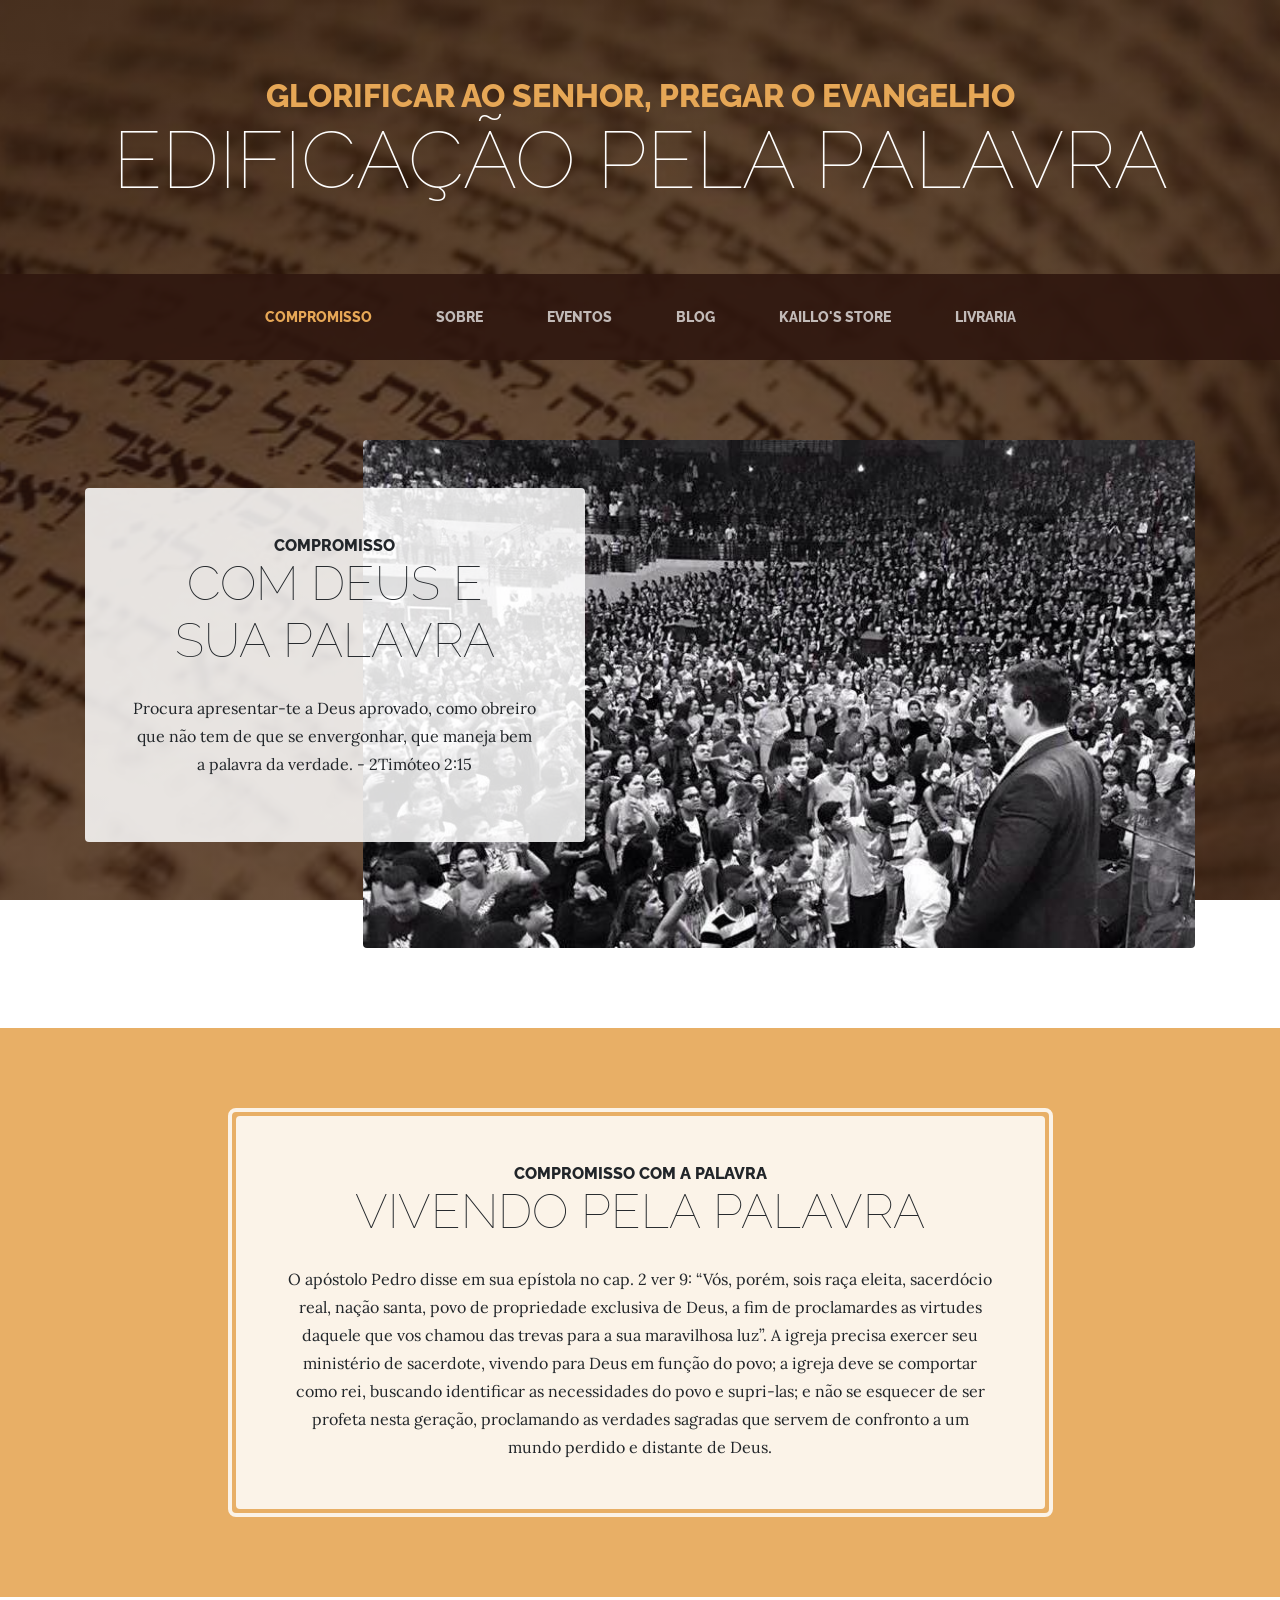
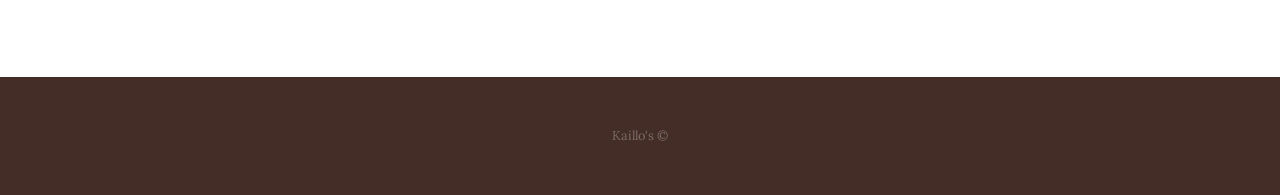
<file: index.html>
<!DOCTYPE html>
<html lang="pt-BR">

  <head>

    <meta charset="utf-8">
    <meta name="viewport" content="width=device-width, initial-scale=1, shrink-to-fit=no">
    <meta name="description" content="">
    <meta name="author" content="">

    <title>Edificação pela Palavra</title>

    <!-- Bootstrap core CSS -->
    <link href="vendor/bootstrap/css/bootstrap.min.css" rel="stylesheet">

    <!-- Custom fonts for this template -->
    <link href="https://fonts.googleapis.com/css?family=Raleway:100,100i,200,200i,300,300i,400,400i,500,500i,600,600i,700,700i,800,800i,900,900i" rel="stylesheet">
    <link href="https://fonts.googleapis.com/css?family=Lora:400,400i,700,700i" rel="stylesheet">

    <!-- Custom styles for this template -->
    <link href="css/business-casual.min.css" rel="stylesheet">

    <link rel="shortcut icon" href="img/jk.png" sizes="16x16" type="image/png">

  </head>

  <body>

    <h1 class="site-heading text-center text-white d-none d-lg-block">
      <span class="site-heading-upper text-primary mb-3">Glorificar ao Senhor, Pregar o evangelho</span>
      <span class="site-heading-lower">Edificação pela Palavra</span>
    </h1>

    <!-- Navigation -->
    <nav class="navbar navbar-expand-lg navbar-dark py-lg-4" id="mainNav">
      <div class="container">
        <a class="navbar-brand text-uppercase text-expanded font-weight-bold d-lg-none" href="#">Edificação pela Palavra</a>
        <button class="navbar-toggler" type="button" data-toggle="collapse" data-target="#navbarResponsive" aria-controls="navbarResponsive" aria-expanded="false" aria-label="Toggle navigation">
          <span class="navbar-toggler-icon"></span>
        </button>
        <div class="collapse navbar-collapse" id="navbarResponsive">
          <ul class="navbar-nav mx-auto">
            <li class="nav-item active px-lg-4">
              <a class="nav-link text-uppercase text-expanded" href="index.html">Compromisso
                <span class="sr-only">(current)</span>
              </a>
            </li>
            <li class="nav-item px-lg-4">
              <a class="nav-link text-uppercase text-expanded" href="about.html">Sobre</a>
            </li>
            <li class="nav-item px-lg-4">
              <a class="nav-link text-uppercase text-expanded" href="products.html">Eventos</a>
            </li>
            <li class="nav-item px-lg-4">
              <a class="nav-link text-uppercase text-expanded" href="blog.html">Blog</a>
            </li>
            <li class="nav-item px-lg-4">
              <a class="nav-link text-uppercase text-expanded" href="store.html">Kaillo's Store</a>
            </li>
            <li class="nav-item px-lg-4">
              <a class="nav-link text-uppercase text-expanded" href="https://livraria.ekklesiaai.com" target="_blank" rel="noopener">Livraria</a>
            </li>
          </ul>
        </div>
      </div>
    </nav>

    <section class="page-section clearfix">
      <div class="container">
        <div class="intro">
          <!--<video class="intro-img img-fluid mb-3 mb-lg-0 rounded" width="400" controls>
              <source src="img/IMG_2157.TRIM.mov" type="video/mp4">
          </video>-->
          <img class="intro-img img-fluid mb-3 mb-lg-0 rounded" src="img/intro.jpg">
          <div class="intro-text left-0 text-center bg-faded p-5 rounded">
            <h2 class="section-heading mb-4">
              <span class="section-heading-upper">Compromisso</span>
              <span class="section-heading-lower">Com Deus e sua Palavra</span>
            </h2>
            <p class="mb-3">Procura apresentar-te a Deus aprovado, como obreiro que não tem de que se envergonhar, que maneja bem a palavra da verdade. - 2Timóteo 2:15
            </p>
            <!--
            <div class="intro-button mx-auto"> IMG_2157.TRIM.mov
              <a class="btn btn-primary btn-xl" href="#">Volte ao início!</a>
            </div>
            -->
          </div>
        </div>
      </div>
    </section>

    <section class="page-section cta">
      <div class="container">
        <div class="row">
          <div class="col-xl-9 mx-auto">
            <div class="cta-inner text-center rounded">
              <h2 class="section-heading mb-4">
                <span class="section-heading-upper">Compromisso com a Palavra</span>
                <span class="section-heading-lower">Vivendo pela Palavra</span>
              </h2>
              <p class="mb-0">O apóstolo Pedro disse em sua epístola no cap. 2 ver 9:  “Vós, porém, sois raça eleita, sacerdócio real, nação santa, povo de propriedade exclusiva de Deus, a fim de proclamardes as virtudes daquele que vos chamou das trevas para a sua maravilhosa luz”. A igreja precisa exercer seu ministério de sacerdote, vivendo para Deus em função do povo; a igreja deve se comportar como rei, buscando identificar as necessidades do povo e supri-las; e não se esquecer de ser profeta nesta geração, proclamando as verdades sagradas que servem de confronto a um mundo perdido e distante de Deus.</p>
            </div>
          </div>
        </div>
      </div>
    </section>

    <footer class="footer text-faded text-center py-5">
      <div class="container">
        <p class="m-0 small">Kaillo's &copy;</p>
      </div>
    </footer>

    <!-- Bootstrap core JavaScript -->
    <script src="vendor/jquery/jquery.min.js"></script>
    <script src="vendor/bootstrap/js/bootstrap.bundle.min.js"></script>

  </body>

</html>
</file>
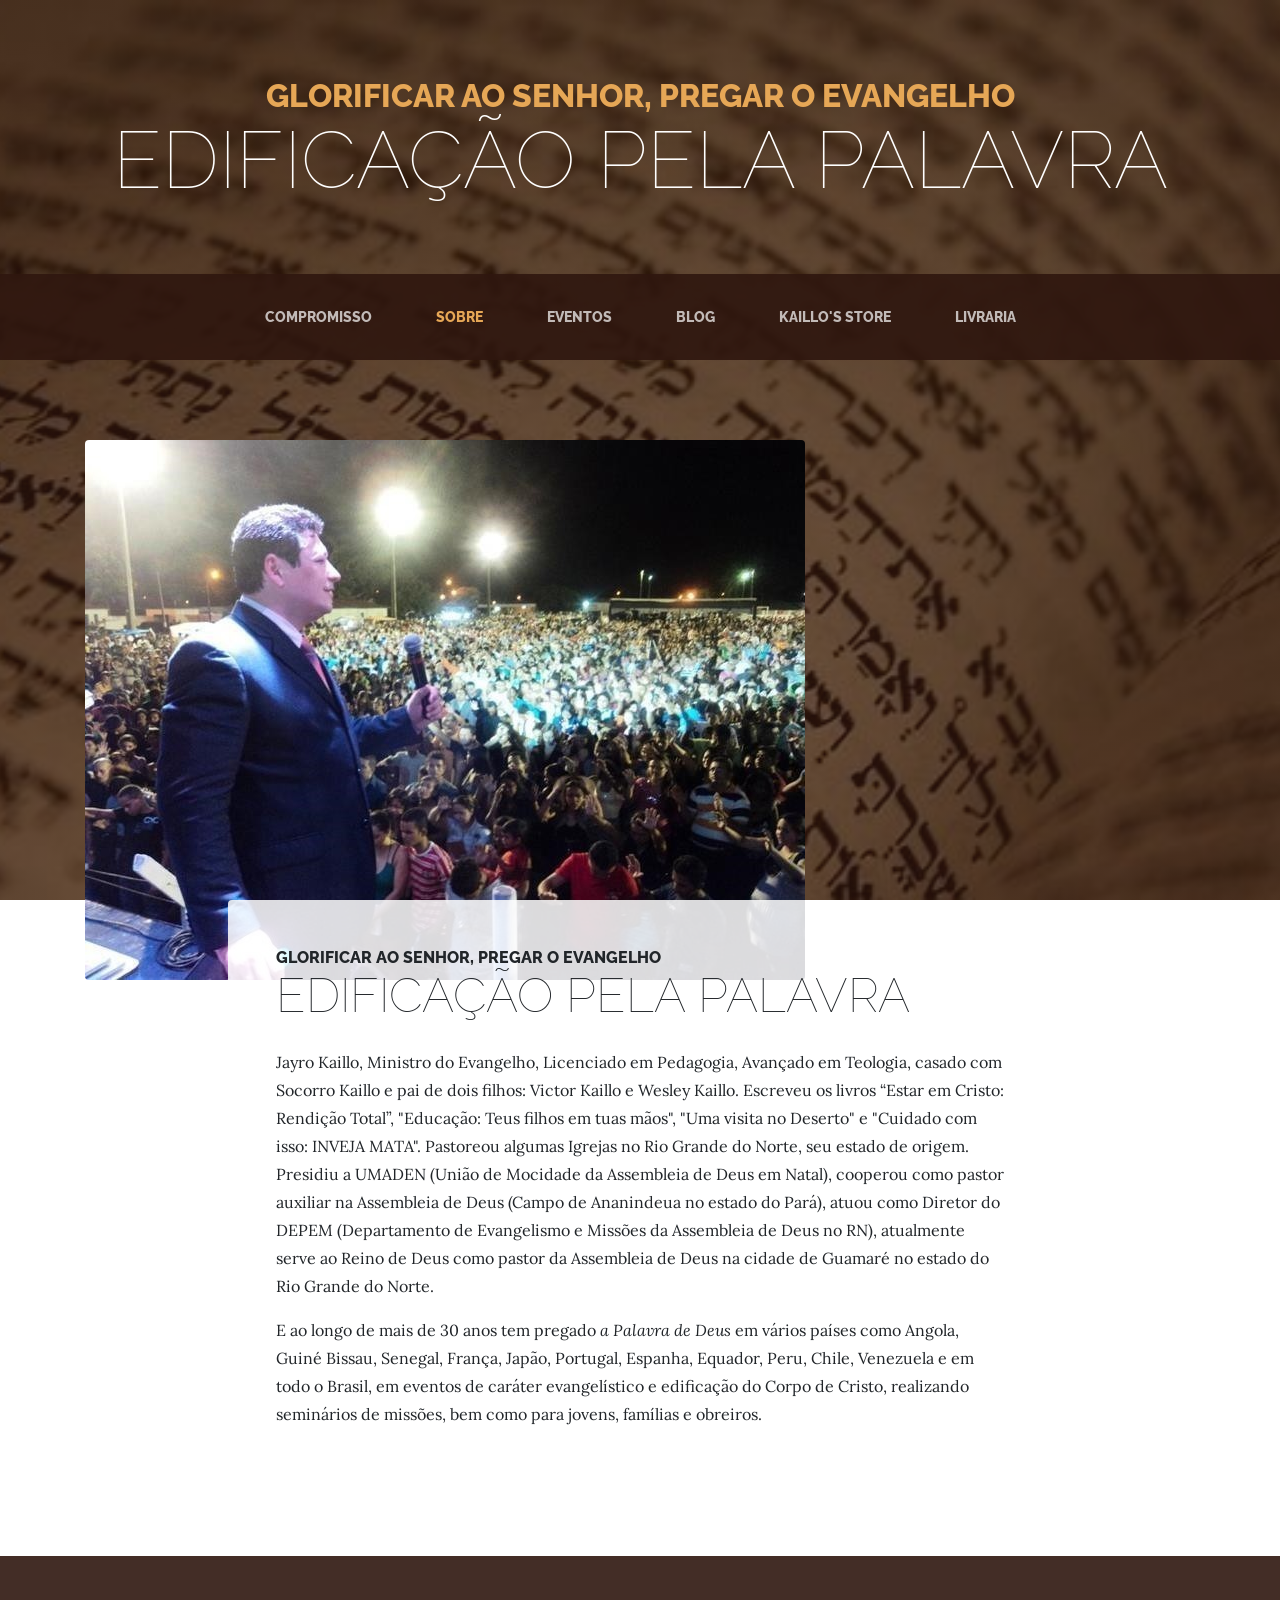
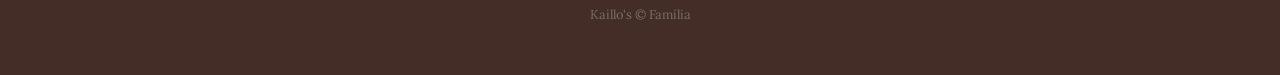
<file: about.html>
<!DOCTYPE html>
<html lang="pt-BR">

  <head>

    <meta charset="utf-8">
    <meta name="viewport" content="width=device-width, initial-scale=1, shrink-to-fit=no">
    <meta name="description" content="">
    <meta name="author" content="">

    <title>Edificação pela Palavra</title>

    <!-- Bootstrap core CSS -->
    <link href="vendor/bootstrap/css/bootstrap.min.css" rel="stylesheet">

    <!-- Custom fonts for this template -->
    <link href="https://fonts.googleapis.com/css?family=Raleway:100,100i,200,200i,300,300i,400,400i,500,500i,600,600i,700,700i,800,800i,900,900i" rel="stylesheet">
    <link href="https://fonts.googleapis.com/css?family=Lora:400,400i,700,700i" rel="stylesheet">

    <!-- Custom styles for this template -->
    <link href="css/business-casual.min.css" rel="stylesheet">
    <link rel="shortcut icon" href="img/jk.png" sizes="16x16" type="image/png">


  </head>

  <body>

    <h1 class="site-heading text-center text-white d-none d-lg-block">
      <span class="site-heading-upper text-primary mb-3">Glorificar ao Senhor, Pregar o evangelho</span>
      <span class="site-heading-lower">Edificação pela Palavra</span>
    </h1>

    <!-- Navigation -->
    <nav class="navbar navbar-expand-lg navbar-dark py-lg-4" id="mainNav">
      <div class="container">
        <a class="navbar-brand text-uppercase text-expanded font-weight-bold d-lg-none" href="#">Edificação pela Palavra</a>
        <button class="navbar-toggler" type="button" data-toggle="collapse" data-target="#navbarResponsive" aria-controls="navbarResponsive" aria-expanded="false" aria-label="Toggle navigation">
          <span class="navbar-toggler-icon"></span>
        </button>
        <div class="collapse navbar-collapse" id="navbarResponsive">
          <ul class="navbar-nav mx-auto">
            <li class="nav-item px-lg-4">
              <a class="nav-link text-uppercase text-expanded" href="index.html">Compromisso
                <span class="sr-only">(current)</span>
              </a>
            </li>
            <li class="nav-item active px-lg-4">
              <a class="nav-link text-uppercase text-expanded" href="about.html">Sobre</a>
            </li>
            <li class="nav-item px-lg-4">
              <a class="nav-link text-uppercase text-expanded" href="products.html">Eventos</a>
            </li>
            <li class="nav-item px-lg-4">
              <a class="nav-link text-uppercase text-expanded" href="blog.html">Blog</a>
            </li>
            <li class="nav-item px-lg-4">
              <a class="nav-link text-uppercase text-expanded" href="store.html">Kaillo's Store</a>
            </li>
            <li class="nav-item px-lg-4">
              <a class="nav-link text-uppercase text-expanded" href="https://livraria.ekklesiaai.com" target="_blank" rel="noopener">Livraria</a>
            </li>
          </ul>
        </div>
      </div>
    </nav>

    <section class="page-section about-heading">
      <div class="container">
        <img class="img-fluid rounded about-heading-img mb-3 mb-lg-0" src="img/about.JPG" alt="">
        <div class="about-heading-content">
          <div class="row">
            <div class="col-xl-9 col-lg-10 mx-auto">
              <div class="bg-faded rounded p-5">
                <h2 class="section-heading mb-4">
                  <span class="section-heading-upper">Glorificar ao Senhor, Pregar o evangelho</span>
                  <span class="section-heading-lower">Edificação pela Palavra</span>
                </h2>
                <p>Jayro Kaillo, Ministro do Evangelho, Licenciado em Pedagogia, Avançado em Teologia, casado com Socorro Kaillo e pai de dois filhos: Victor Kaillo e Wesley Kaillo. Escreveu os livros “Estar em Cristo: Rendição Total”, "Educação: Teus filhos em tuas mãos", "Uma visita no Deserto" e "Cuidado com isso: INVEJA MATA". Pastoreou algumas Igrejas no Rio Grande do Norte, seu estado de origem. Presidiu a UMADEN (União de Mocidade da Assembleia de Deus em Natal), cooperou como pastor auxiliar na Assembleia de Deus (Campo de Ananindeua no estado do Pará), atuou como Diretor do DEPEM (Departamento de Evangelismo e Missões da Assembleia de Deus no RN), atualmente serve ao Reino de Deus como pastor da Assembleia de Deus na cidade de Guamaré no estado do Rio Grande do Norte.</p>
                <p class="mb-0">E ao longo de mais de 30 anos tem pregado <em>a Palavra de Deus</em>  em vários países como Angola, Guiné Bissau, Senegal, França, Japão, Portugal, Espanha, Equador, Peru, Chile, Venezuela e em todo o Brasil, em eventos de caráter evangelístico e edificação do Corpo de Cristo, realizando seminários de missões, bem como para jovens, famílias e obreiros.</p>
              </div>
            </div>
          </div>
        </div>
      </div>
    </section>

    <footer class="footer text-faded text-center py-5">
      <div class="container">
        <p class="m-0 small">Kaillo's &copy; Família </p>
      </div>
    </footer>

    <!-- Bootstrap core JavaScript -->
    <script src="vendor/jquery/jquery.min.js"></script>
    <script src="vendor/bootstrap/js/bootstrap.bundle.min.js"></script>

  </body>

</html>
</file>
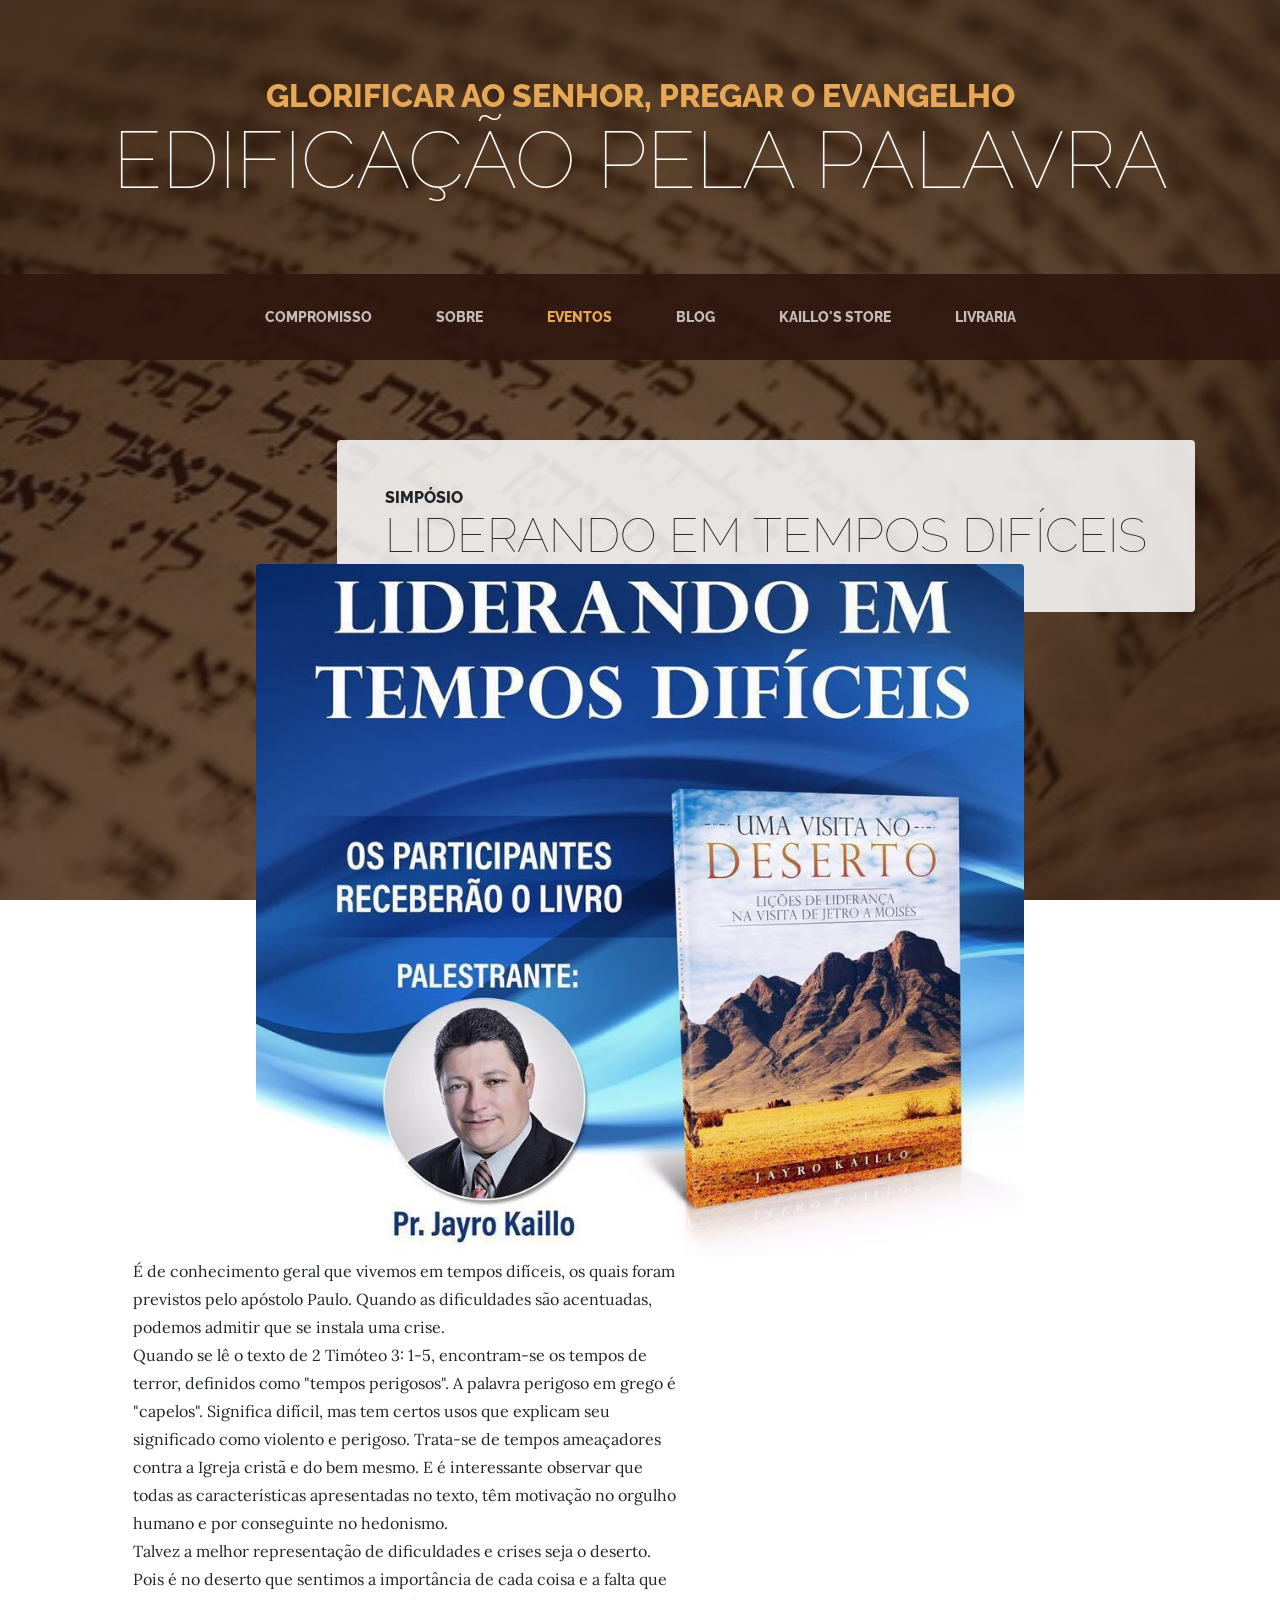
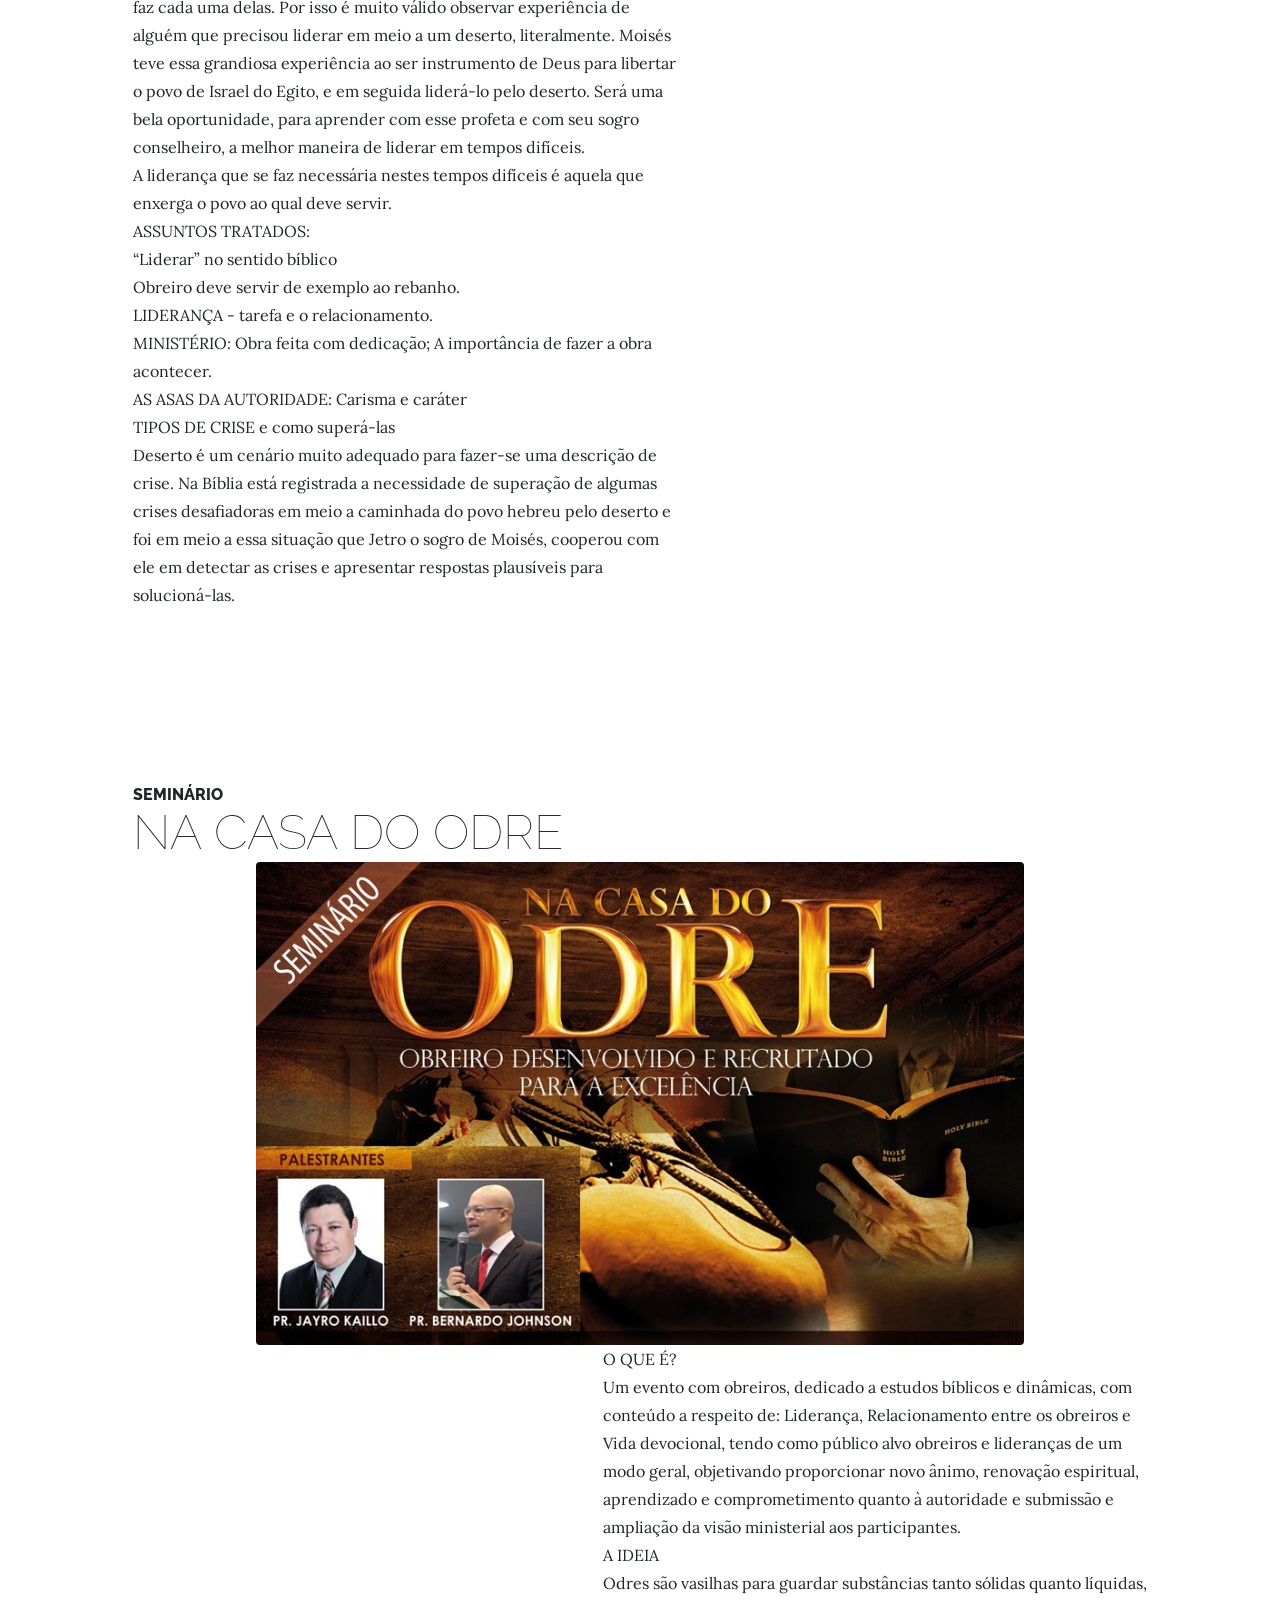
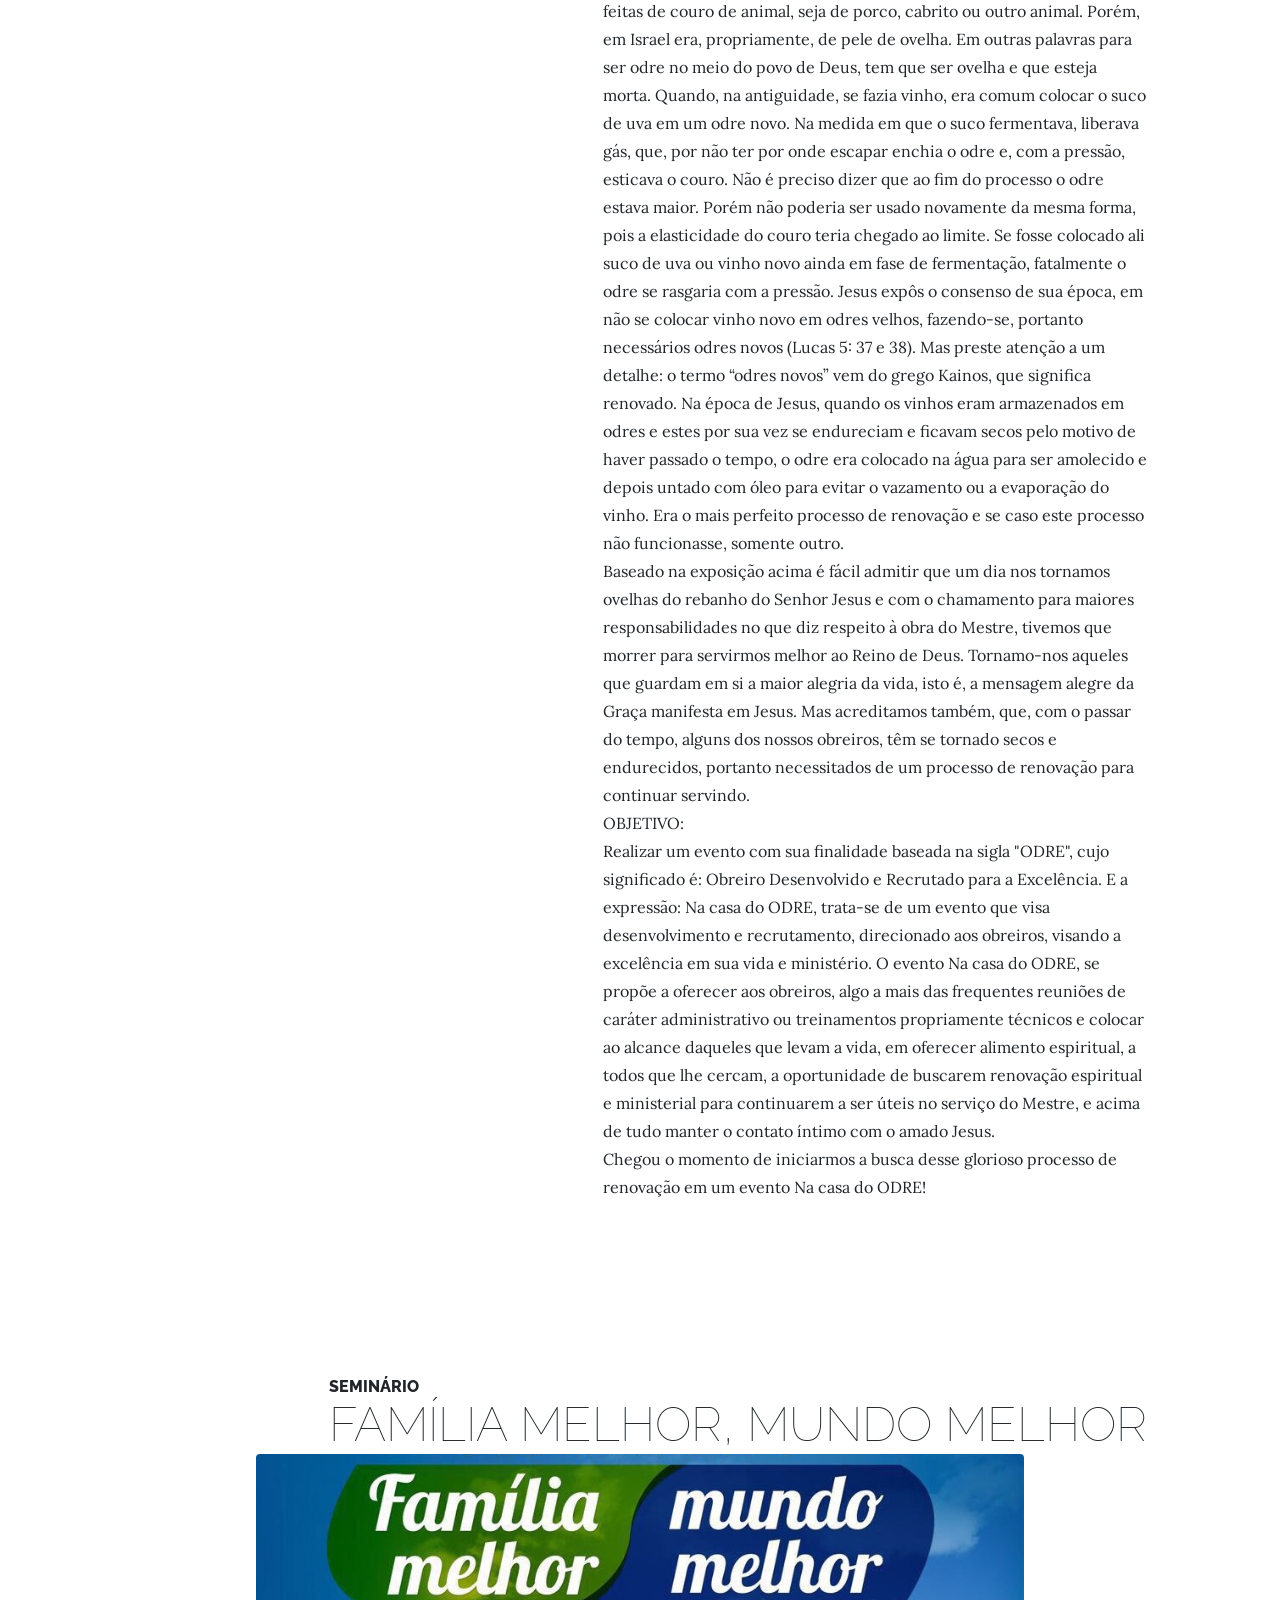
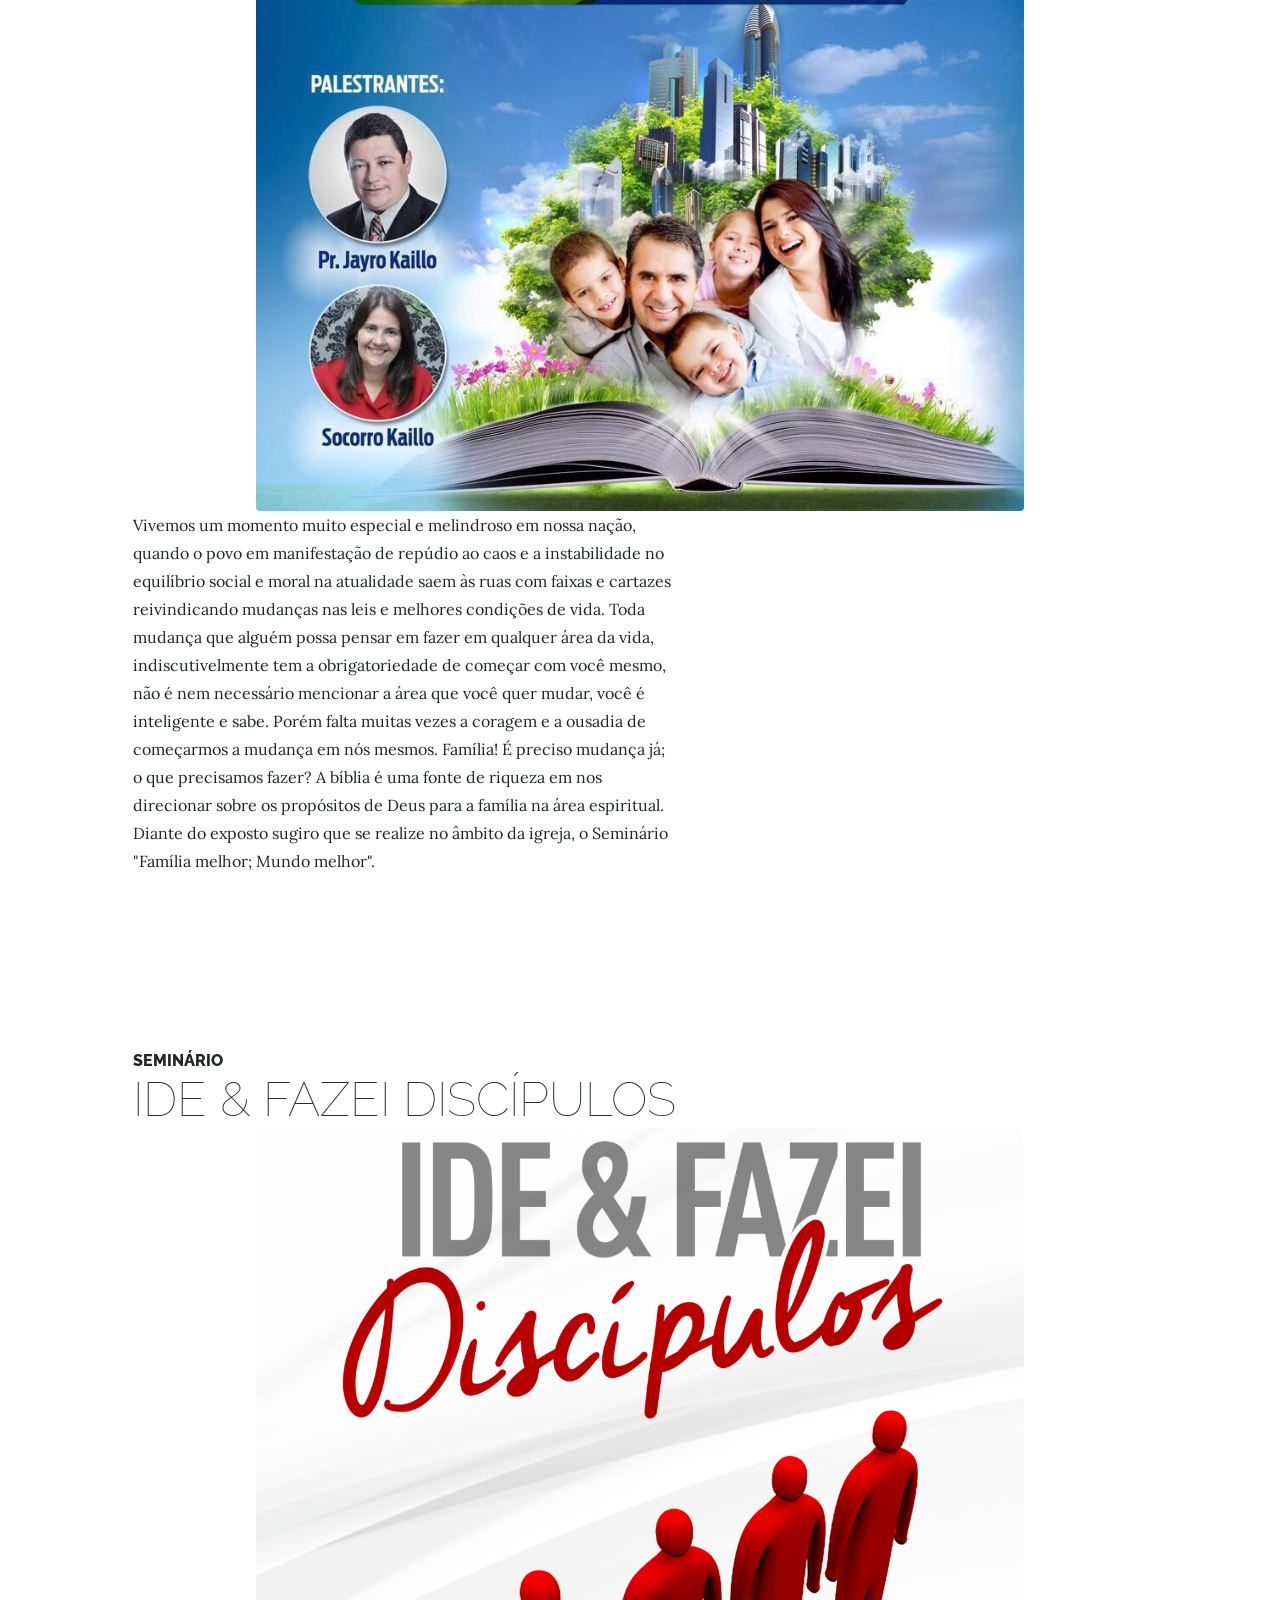
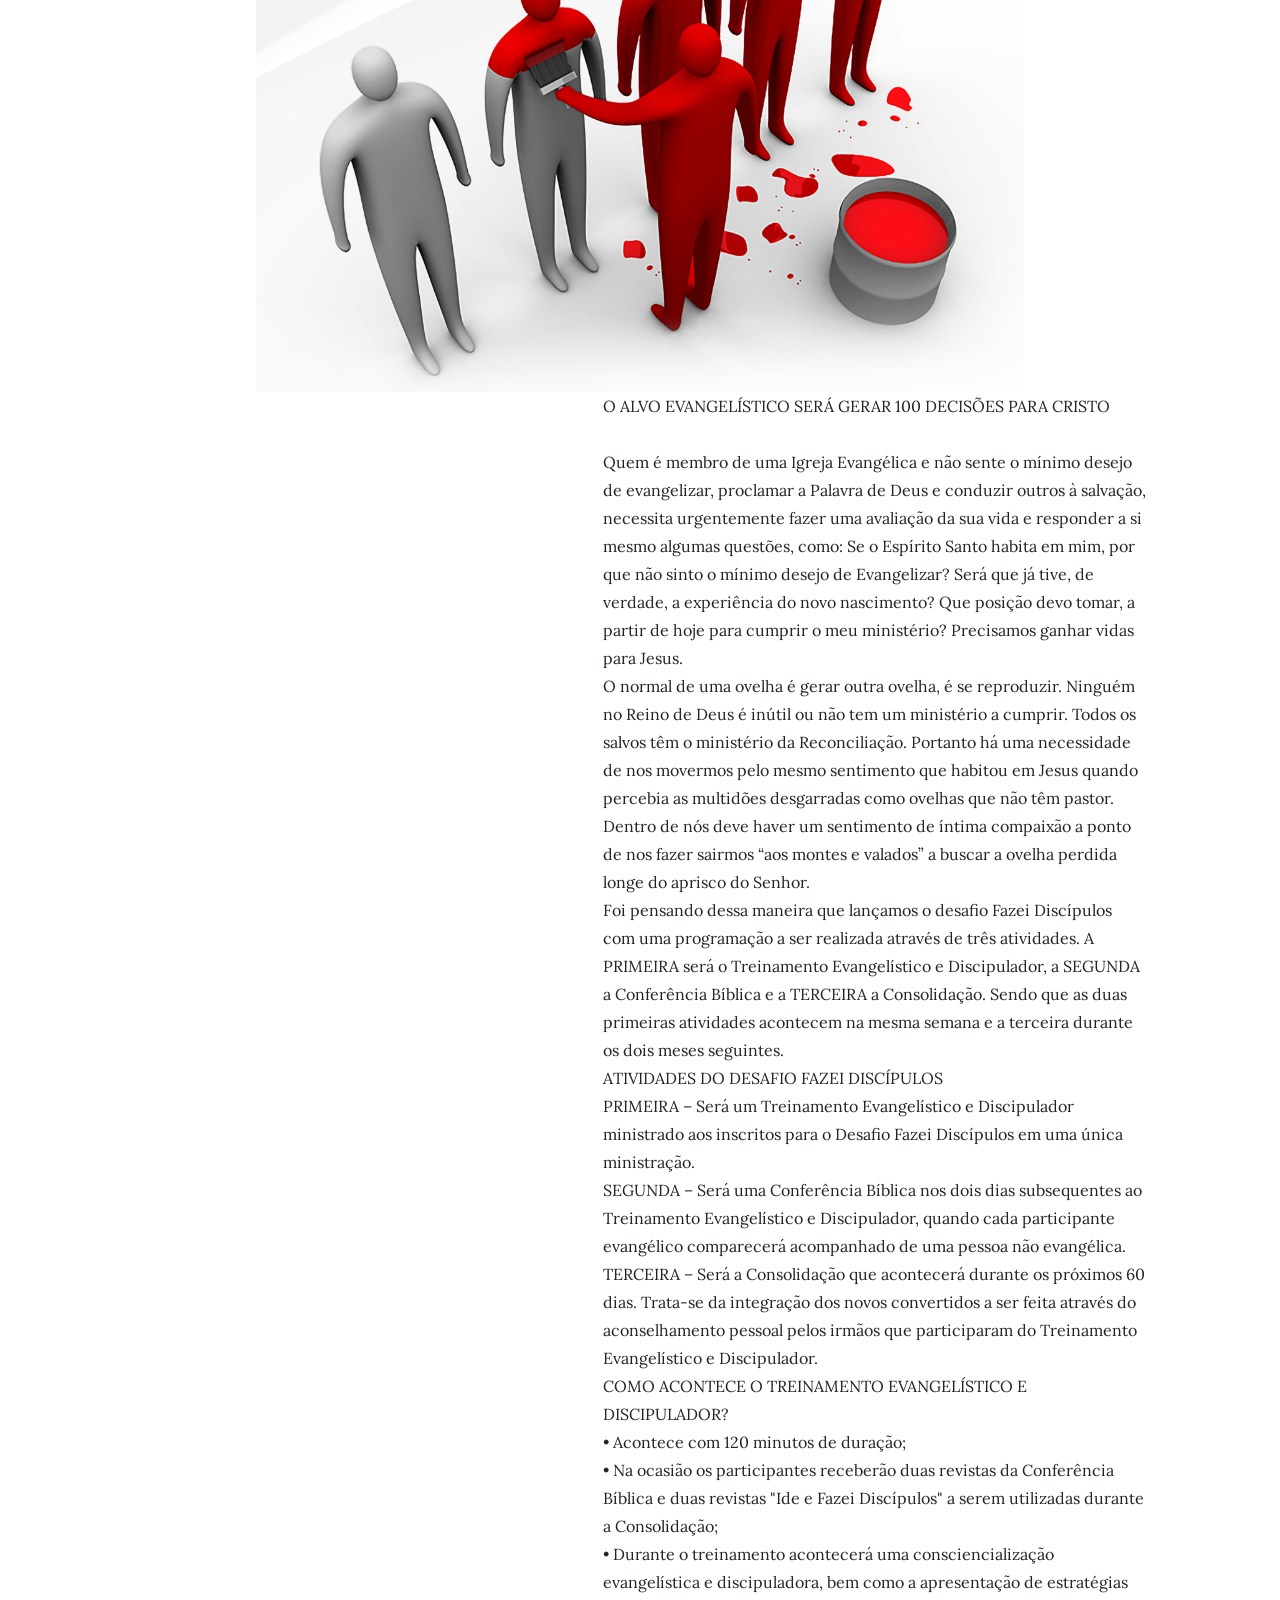
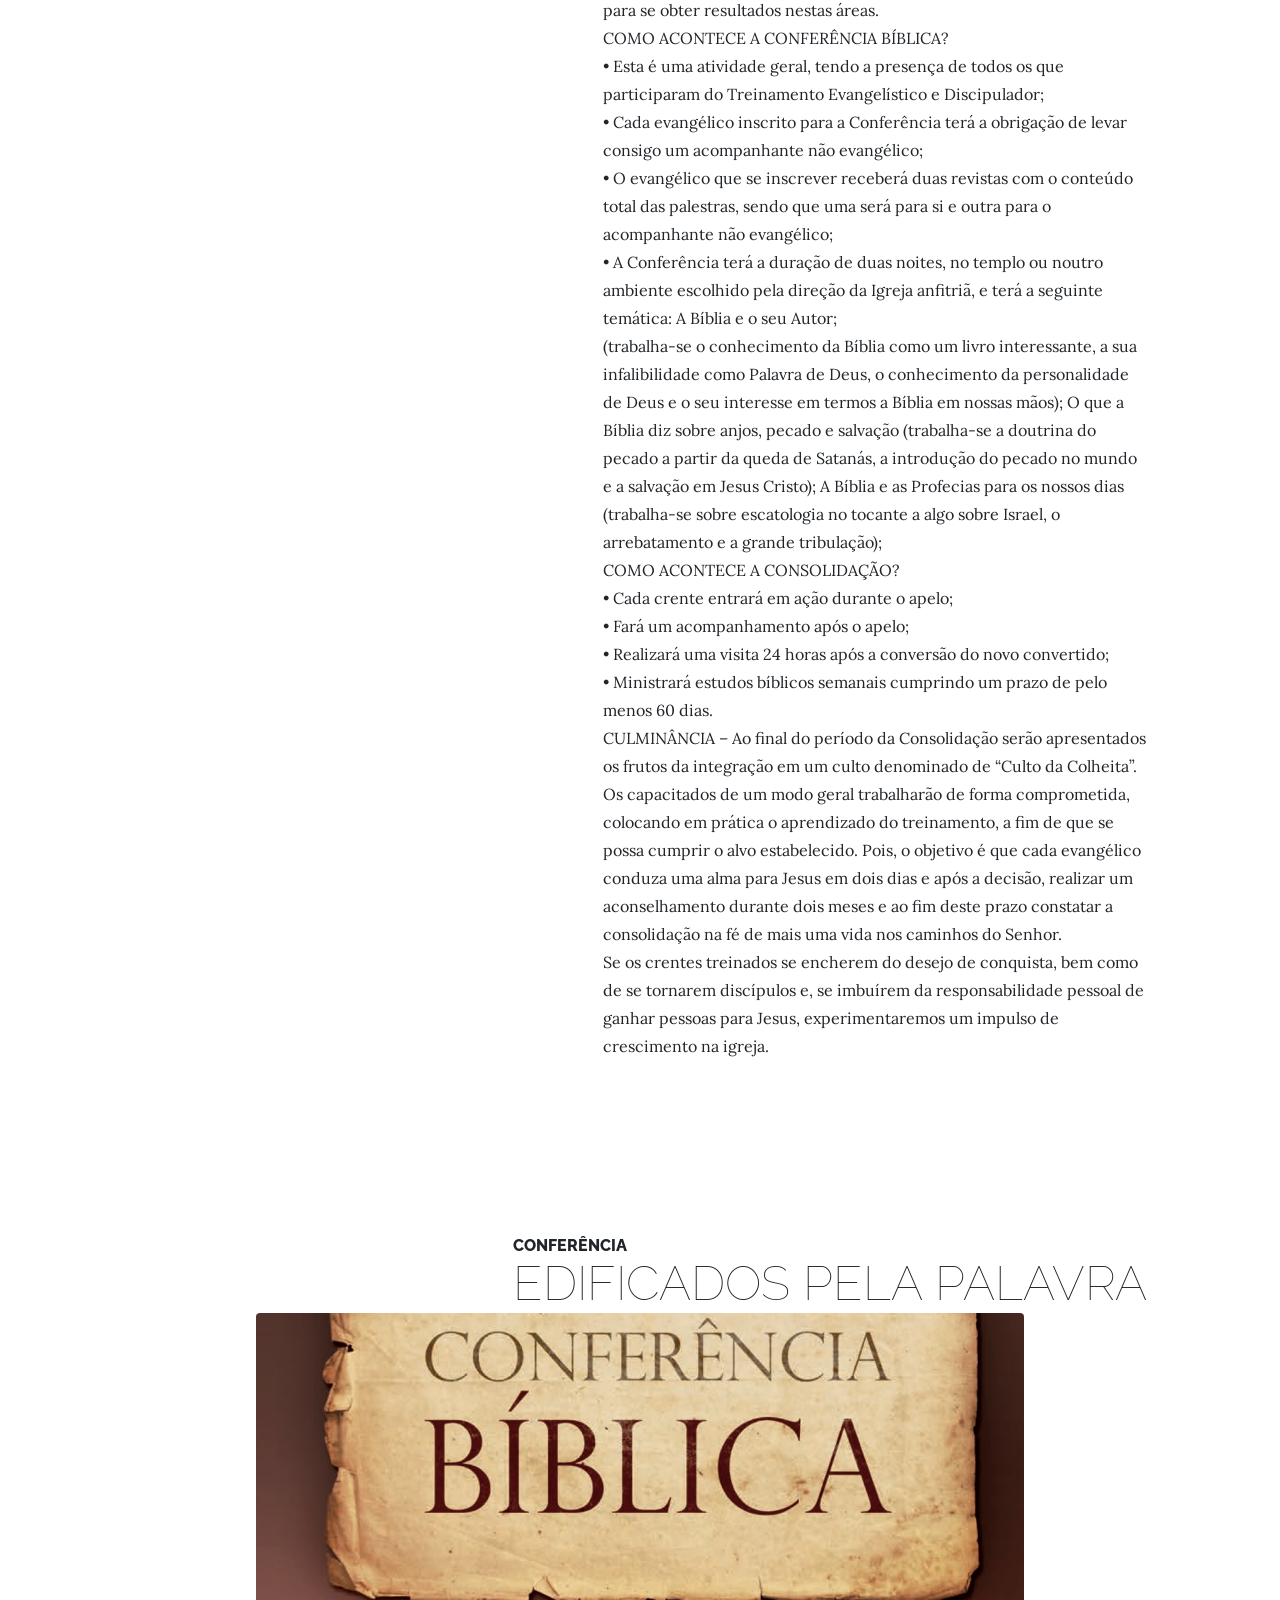
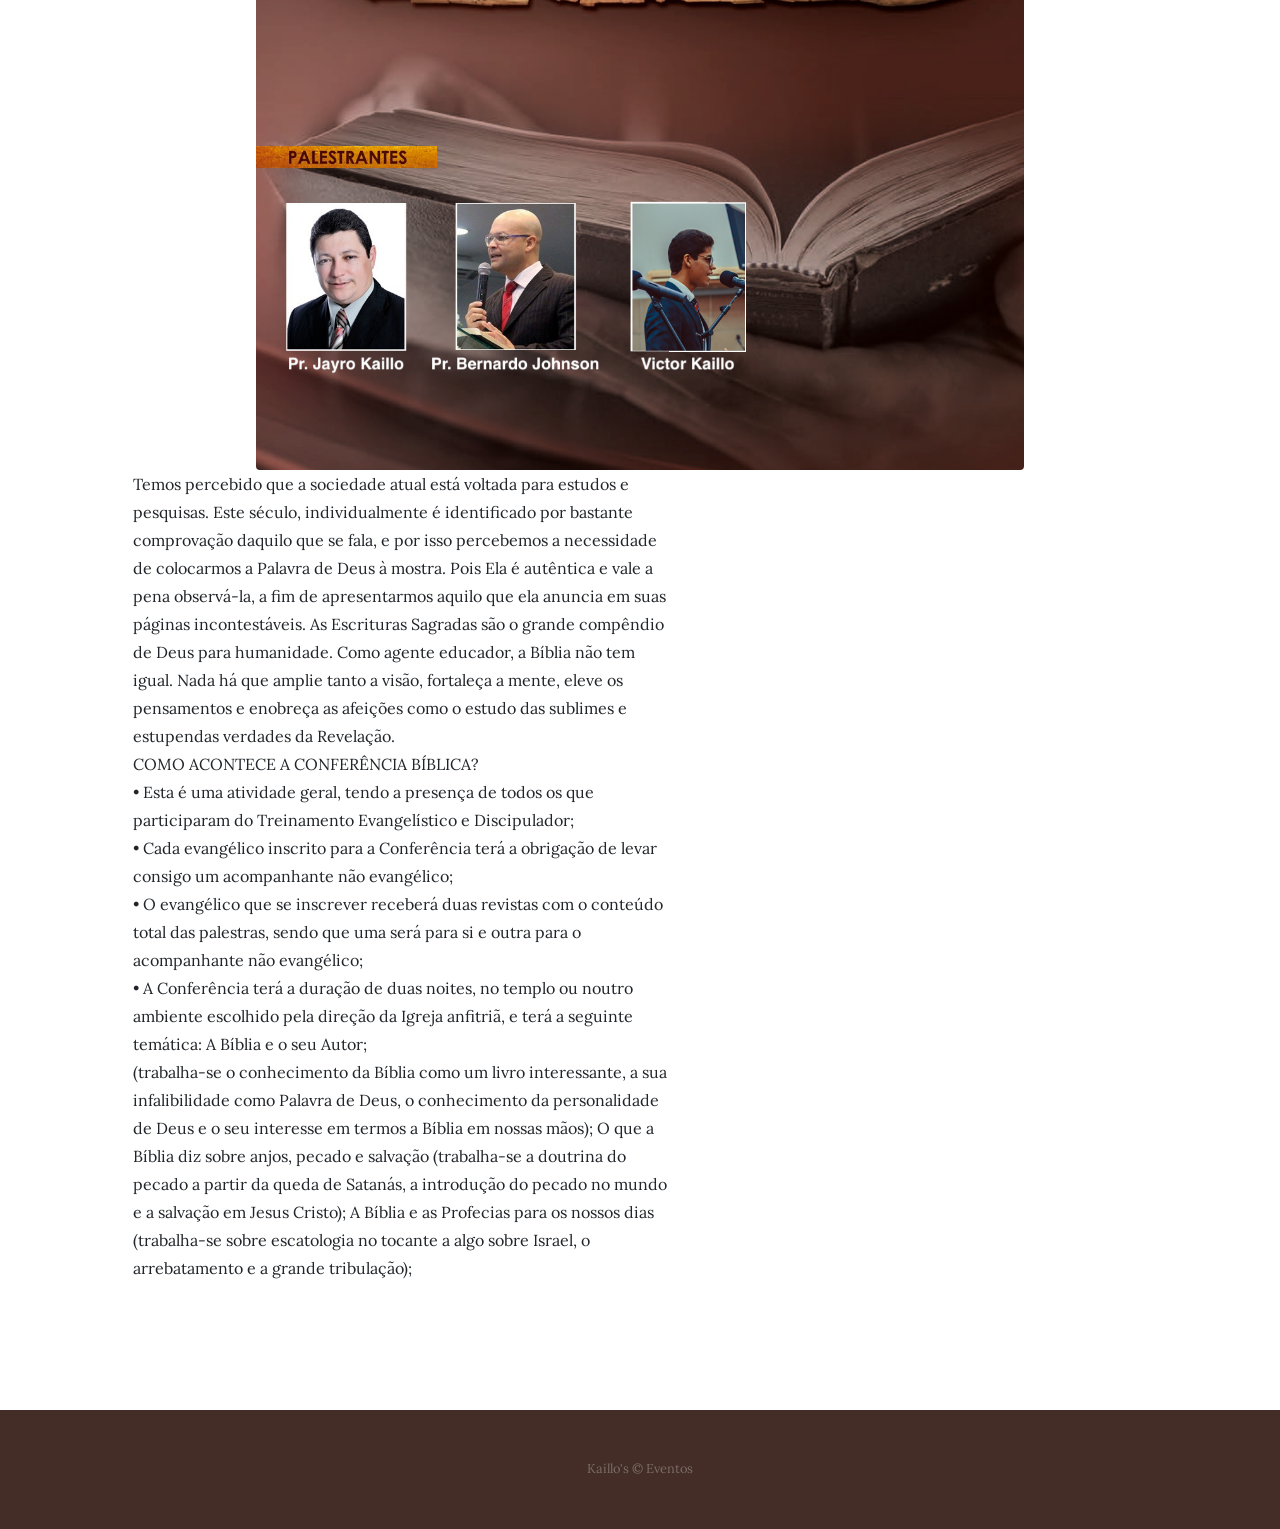
<file: products.html>
<!DOCTYPE html>
<html lang="pt-BR">

  <head>

    <meta charset="utf-8">
    <meta name="viewport" content="width=device-width, initial-scale=1, shrink-to-fit=no">
    <meta name="description" content="">
    <meta name="author" content="">

    <title>Edificação pela Palavra</title>

    <!-- Bootstrap core CSS -->
    <link href="vendor/bootstrap/css/bootstrap.min.css" rel="stylesheet">

    <!-- Custom fonts for this template -->
    <link href="https://fonts.googleapis.com/css?family=Raleway:100,100i,200,200i,300,300i,400,400i,500,500i,600,600i,700,700i,800,800i,900,900i" rel="stylesheet">
    <link href="https://fonts.googleapis.com/css?family=Lora:400,400i,700,700i" rel="stylesheet">

    <!-- Custom styles for this template -->
    <link href="css/business-casual.min.css" rel="stylesheet">
    <link rel="shortcut icon" href="img/jk.png" sizes="16x16" type="image/png">

  </head>

  <body>

    <h1 class="site-heading text-center text-white d-none d-lg-block">
      <span class="site-heading-upper text-primary mb-3">Glorificar ao Senhor, Pregar o evangelho</span>
      <span class="site-heading-lower">Edificação pela Palavra</span>
    </h1>

    <!-- Navigation -->
    <nav class="navbar navbar-expand-lg navbar-dark py-lg-4" id="mainNav">
      <div class="container">
        <a class="navbar-brand text-uppercase text-expanded font-weight-bold d-lg-none" href="#">Edificação pela Palavra</a>
        <button class="navbar-toggler" type="button" data-toggle="collapse" data-target="#navbarResponsive" aria-controls="navbarResponsive" aria-expanded="false" aria-label="Toggle navigation">
          <span class="navbar-toggler-icon"></span>
        </button>
        <div class="collapse navbar-collapse" id="navbarResponsive">
          <ul class="navbar-nav mx-auto">
            <li class="nav-item px-lg-4">
              <a class="nav-link text-uppercase text-expanded" href="index.html">Compromisso
                <span class="sr-only">(current)</span>
              </a>
            </li>
            <li class="nav-item px-lg-4">
              <a class="nav-link text-uppercase text-expanded" href="about.html">Sobre</a>
            </li>
            <li class="nav-item active px-lg-4">
              <a class="nav-link text-uppercase text-expanded" href="products.html">Eventos</a>
            </li>
            <li class="nav-item px-lg-4">
              <a class="nav-link text-uppercase text-expanded" href="blog.html">Blog</a>
            </li>
            <li class="nav-item px-lg-4">
              <a class="nav-link text-uppercase text-expanded" href="store.html">Kaillo's Store</a>
            </li>
            <li class="nav-item px-lg-4">
              <a class="nav-link text-uppercase text-expanded" href="https://livraria.ekklesiaai.com" target="_blank" rel="noopener">Livraria</a>
            </li>
          </ul>
        </div>
      </div>
    </nav>

    <section class="page-section">
      <div class="container">
        <div class="product-item">
          <div class="product-item-title d-flex">
            <div class="bg-faded p-5 d-flex ml-auto rounded">
              <h2 class="section-heading mb-0" style="z-index: 0">
                <span class="section-heading-upper">Simpósio</span>
                <span class="section-heading-lower">Liderando em Tempos Difíceis</span>
              </h2>
            </div>
          </div>
          <img class="product-item-img mx-auto d-flex rounded img-fluid mb-3 mb-lg-0" style="z-index: 1" src="img/products-01.JPG" alt="">
          <div class="product-item-description d-flex mr-auto" style="z-index: 0">
            <div class="bg-faded p-5 rounded">
              <p class="mb-0">É de conhecimento geral que vivemos em tempos difíceis, os quais foram previstos pelo apóstolo Paulo. Quando as dificuldades são acentuadas, podemos admitir que se instala uma crise.<br/>
              Quando se lê o texto de 2 Timóteo 3: 1-5, encontram-se os  tempos de terror, definidos como "tempos perigosos". A palavra perigoso em grego é "capelos". Significa difícil, mas tem certos usos que explicam seu significado como violento e perigoso. Trata-se de tempos ameaçadores contra a Igreja cristã e do bem mesmo. E é interessante observar que todas as características apresentadas no texto, têm motivação no orgulho humano e por conseguinte no hedonismo.<br/>
              Talvez a melhor representação de dificuldades e crises seja o deserto. Pois é no deserto que sentimos a importância de cada coisa e a falta que faz cada uma delas. Por isso é muito válido observar experiência de alguém que precisou liderar em meio a um deserto, literalmente. Moisés teve essa grandiosa experiência ao ser instrumento de Deus para libertar o povo de Israel do Egito, e em seguida liderá-lo pelo deserto. Será uma bela oportunidade, para aprender com esse profeta e com seu sogro conselheiro, a melhor maneira de liderar em tempos difíceis. <br/>
              A liderança que se faz necessária nestes tempos difíceis é aquela que enxerga o povo ao qual deve servir.<br/>
              ASSUNTOS TRATADOS:<br/>
              “Liderar” no sentido bíblico<br/>
              Obreiro deve servir de exemplo ao rebanho.<br/>
              LIDERANÇA - tarefa e o relacionamento.<br/>
              MINISTÉRIO: Obra feita com dedicação; A importância de fazer a obra acontecer.<br/>
              AS ASAS DA AUTORIDADE: Carisma e caráter<br/>
              TIPOS DE CRISE e como superá-las<br/>
              Deserto é um cenário muito adequado para fazer-se uma descrição de crise. Na Bíblia está registrada a necessidade de superação de algumas crises desafiadoras em meio a caminhada do povo hebreu pelo deserto e foi em meio a essa situação que Jetro o sogro de Moisés, cooperou com ele em detectar as crises e  apresentar respostas plausíveis para solucioná-las.<br/>
              </p>
            </div>
          </div>
        </div>
      </div>
    </section>

    <section class="page-section">
      <div class="container">
        <div class="product-item">
          <div class="product-item-title d-flex">
            <div class="bg-faded p-5 d-flex mr-auto rounded">
              <h2 class="section-heading mb-0" style="z-index: 0">
                <span class="section-heading-upper">Seminário</span>
                <span class="section-heading-lower">Na Casa do Odre</span>
              </h2>
            </div>
          </div>
          <img class="product-item-img mx-auto d-flex rounded img-fluid mb-3 mb-lg-0" style="z-index: 1" src="img/products-03.JPG" alt="">
          <div class="product-item-description d-flex ml-auto" style="z-index: 0">
            <div class="bg-faded p-5 rounded">
              <p class="mb-0" >O QUE É?<br/>
                Um evento com obreiros, dedicado a estudos bíblicos e dinâmicas, com conteúdo a respeito de: Liderança, Relacionamento entre os obreiros e Vida devocional, tendo como público alvo obreiros e lideranças de um modo geral, objetivando proporcionar novo ânimo, renovação espiritual, aprendizado e comprometimento quanto à autoridade e submissão e ampliação da visão ministerial aos participantes.<br/>
                A IDEIA<br/>
                Odres são vasilhas para guardar substâncias tanto sólidas quanto líquidas, feitas de couro de animal, seja de porco, cabrito ou outro animal. Porém, em Israel era, propriamente, de pele de ovelha. Em outras palavras para ser odre no meio do povo de Deus, tem que ser ovelha e que esteja morta.
                Quando, na antiguidade, se fazia vinho, era comum colocar o suco de uva em um odre novo. Na medida em que o suco fermentava, liberava gás, que, por não ter por onde escapar enchia o odre e, com a pressão, esticava o couro. Não é preciso dizer que ao fim do processo o odre estava maior. Porém não poderia ser usado novamente da mesma forma, pois a elasticidade do couro teria chegado ao limite. Se fosse colocado ali suco de uva ou vinho novo ainda em fase de fermentação, fatalmente o odre se rasgaria com a pressão. Jesus expôs o consenso de sua época, em não se colocar vinho novo em odres velhos, fazendo-se, portanto necessários odres novos (Lucas 5: 37 e 38). Mas preste atenção a um detalhe: o termo “odres novos” vem do grego Kainos, que significa renovado. Na época de Jesus, quando os vinhos eram armazenados em odres e estes por sua vez se endureciam e ficavam secos pelo motivo de haver passado o tempo, o odre era colocado na água para ser amolecido e depois untado com óleo para evitar o vazamento ou a evaporação do vinho. Era o mais perfeito processo de renovação e se caso este processo não funcionasse, somente outro.<br/>
                Baseado na exposição acima é fácil admitir que um dia nos tornamos ovelhas do rebanho do Senhor Jesus e com o chamamento para maiores responsabilidades no que diz respeito à obra do Mestre, tivemos que morrer para servirmos melhor ao Reino de Deus. Tornamo-nos aqueles que guardam em si a maior alegria da vida, isto é, a mensagem alegre da Graça manifesta em Jesus. Mas acreditamos também, que, com o passar do tempo, alguns dos nossos obreiros, têm se tornado secos e endurecidos, portanto necessitados de um processo de renovação para continuar servindo.<br/>
                OBJETIVO:<br/>
                Realizar um evento com sua finalidade baseada na sigla "ODRE", cujo significado é: Obreiro Desenvolvido e Recrutado para a Excelência. E a expressão:  Na casa do ODRE, trata-se de um evento que visa desenvolvimento e recrutamento, direcionado aos obreiros, visando a excelência  em sua vida e ministério.  O evento Na casa do ODRE, se propõe a oferecer aos obreiros, algo a mais das frequentes reuniões de caráter administrativo ou treinamentos propriamente técnicos e colocar ao alcance daqueles que levam a vida, em oferecer alimento espiritual, a todos que lhe cercam, a oportunidade de buscarem renovação espiritual e ministerial para continuarem a ser úteis no serviço do Mestre, e acima de tudo manter o contato íntimo com o amado Jesus. <br/>
                Chegou o momento de iniciarmos a busca desse glorioso processo de renovação em um evento Na casa do ODRE!<br/>
              </p>
            </div>
          </div>
        </div>
      </div>
    </section>

    <section class="page-section">
      <div class="container">
        <div class="product-item">
          <div class="product-item-title d-flex">
            <div class="bg-faded p-5 d-flex ml-auto rounded">
              <h2 class="section-heading mb-0" style="z-index: 0">
                <span class="section-heading-upper">Seminário</span>
                <span class="section-heading-lower">Família Melhor, Mundo Melhor</span>
              </h2>
            </div>
          </div>
          <img class="product-item-img mx-auto d-flex rounded img-fluid mb-3 mb-lg-0" style="z-index: 1" src="img/products-02.JPG" alt="">
          <div class="product-item-description d-flex mr-auto" style="z-index: 0">
            <div class="bg-faded p-5 rounded">
              <p class="mb-0">Vivemos um momento muito especial e melindroso em nossa nação, quando o povo em manifestação de repúdio ao caos e a instabilidade no equilíbrio social e moral na atualidade saem às ruas com faixas e cartazes reivindicando mudanças nas leis e melhores condições de vida. Toda mudança que alguém possa pensar em fazer em qualquer área da vida, indiscutivelmente tem a obrigatoriedade de começar com você mesmo, não é nem necessário mencionar a área que você quer mudar, você é inteligente e sabe. Porém falta muitas vezes a coragem e a ousadia de começarmos a mudança em nós mesmos.
              Família! É preciso mudança já; o que precisamos fazer? A bíblia é uma fonte de riqueza em nos direcionar sobre os propósitos de Deus para a família na área espiritual.
              Diante do exposto sugiro que se realize no âmbito da igreja, o Seminário "Família melhor; Mundo melhor".
              </p>
            </div>
          </div>
        </div>
      </div>
    </section>

    <section class="page-section">
      <div class="container">
        <div class="product-item">
          <div class="product-item-title d-flex">
            <div class="bg-faded p-5 d-flex mr-auto rounded">
              <h2 class="section-heading mb-0" style="z-index: 0">
                <span class="section-heading-upper">Seminário</span>
                <span class="section-heading-lower">Ide &amp; Fazei Discípulos</span>
              </h2>
            </div>
          </div>
          <img class="product-item-img mx-auto d-flex rounded img-fluid mb-3 mb-lg-0" style="z-index: 1" src="img/products-04.jpg" alt="">
          <div class="product-item-description d-flex ml-auto" style="z-index: 0">
            <div class="bg-faded p-5 rounded">
              <p class="mb-0">O ALVO EVANGELÍSTICO SERÁ GERAR 100 DECISÕES PARA CRISTO<br/><br/>

              Quem é membro de uma Igreja Evangélica e não sente o mínimo desejo de evangelizar, proclamar a Palavra de Deus e conduzir outros à salvação, necessita urgentemente fazer uma avaliação da sua vida e responder a si mesmo algumas questões, como: Se o Espírito Santo habita em mim, por que não sinto o mínimo desejo de Evangelizar? Será que já tive, de verdade, a experiência do novo nascimento? Que posição devo tomar, a partir de hoje para cumprir o meu ministério? Precisamos ganhar vidas para Jesus.<br/>

              O normal de uma ovelha é gerar outra ovelha, é se reproduzir. Ninguém no Reino de Deus é inútil ou não tem um ministério a cumprir. Todos os salvos têm o ministério da Reconciliação. Portanto há uma necessidade de nos movermos pelo mesmo sentimento que habitou em Jesus quando percebia as multidões desgarradas como ovelhas que não têm pastor. Dentro de nós deve haver um sentimento de íntima compaixão a ponto de nos fazer sairmos “aos montes e valados” a buscar a ovelha perdida longe do aprisco do Senhor.<br/>

              Foi pensando dessa maneira que lançamos o desafio Fazei Discípulos com uma programação a ser realizada através de três atividades. A PRIMEIRA será o Treinamento Evangelístico e Discipulador, a SEGUNDA a Conferência Bíblica e a TERCEIRA a Consolidação. Sendo que as duas primeiras atividades acontecem na mesma semana e a terceira durante os dois meses seguintes.<br/>

              ATIVIDADES DO DESAFIO FAZEI DISCÍPULOS<br/>
              PRIMEIRA – Será um Treinamento Evangelístico e Discipulador ministrado aos inscritos para o Desafio Fazei Discípulos em uma única ministração.<br/>

              SEGUNDA – Será uma Conferência Bíblica nos dois dias subsequentes ao Treinamento Evangelístico e Discipulador, quando cada participante evangélico comparecerá acompanhado de uma pessoa não evangélica.<br/>

              TERCEIRA – Será a Consolidação que acontecerá durante os próximos 60 dias. Trata-se da integração dos novos convertidos a ser feita através do aconselhamento pessoal pelos irmãos que participaram do Treinamento Evangelístico e Discipulador.<br/>
              COMO ACONTECE O TREINAMENTO EVANGELÍSTICO E DISCIPULADOR?<br/>
              • Acontece com 120 minutos de duração;<br/>
              • Na ocasião os participantes receberão duas revistas da Conferência Bíblica e duas revistas "Ide e Fazei Discípulos" a serem utilizadas durante a Consolidação;<br/>
              • Durante o treinamento acontecerá uma consciencialização evangelística e discipuladora, bem como a apresentação de estratégias para se obter resultados nestas áreas.<br/>

              COMO ACONTECE A CONFERÊNCIA BÍBLICA?<br/>
              • Esta é uma atividade geral, tendo a presença de todos os que participaram do Treinamento Evangelístico e Discipulador;<br/>
              • Cada evangélico inscrito para a Conferência terá a obrigação de levar consigo um acompanhante não evangélico;<br/>
              • O evangélico que se inscrever receberá duas revistas com o conteúdo total das palestras, sendo que uma será para si e outra para o acompanhante não evangélico;<br/>
              • A Conferência terá a duração de duas noites, no templo ou noutro ambiente escolhido pela direção da Igreja anfitriã, e terá a seguinte temática: A Bíblia e o seu Autor;<br/>(trabalha-se o conhecimento da Bíblia como um livro interessante, a sua infalibilidade como Palavra de Deus, o conhecimento da personalidade de Deus e o seu interesse em termos a Bíblia em nossas mãos); O que a Bíblia diz sobre anjos, pecado e salvação (trabalha-se a doutrina do pecado a partir da queda de Satanás, a introdução do pecado no mundo e a salvação em Jesus Cristo); A Bíblia e as Profecias para os nossos dias (trabalha-se sobre escatologia no tocante a algo sobre Israel, o arrebatamento e a grande tribulação);<br/>

              COMO ACONTECE A CONSOLIDAÇÃO?<br/>
              • Cada crente entrará em ação durante o apelo;<br/>
              • Fará um acompanhamento após o apelo;<br/>
              • Realizará uma visita 24 horas após a conversão do novo convertido;<br/>
              • Ministrará estudos bíblicos semanais cumprindo um prazo de pelo menos 60 dias.<br/>

              CULMINÂNCIA – Ao final do período da Consolidação serão apresentados  os frutos da integração em um culto denominado de “Culto da Colheita”.<br/>

              Os capacitados de um modo geral trabalharão de forma comprometida, colocando em prática o aprendizado do treinamento, a fim de que se possa cumprir o alvo estabelecido. Pois, o objetivo é que cada evangélico conduza uma alma para Jesus em dois dias e após a decisão, realizar um aconselhamento durante dois meses e ao fim deste prazo constatar a consolidação na fé de mais uma vida nos caminhos do Senhor.<br/>

              Se os crentes treinados se encherem do desejo de conquista, bem como de se tornarem discípulos e, se imbuírem da responsabilidade pessoal de ganhar pessoas para Jesus, experimentaremos um impulso de crescimento na igreja.<br/>
              </p>
            </div>
          </div>
        </div>
      </div>
    </section>

    <section class="page-section">
      <div class="container">
        <div class="product-item">
          <div class="product-item-title d-flex">
            <div class="bg-faded p-5 d-flex ml-auto rounded">
              <h2 class="section-heading mb-0" style="z-index: 0">
                <span class="section-heading-upper">Conferência</span>
                <span class="section-heading-lower">Edificados pela Palavra</span>
              </h2>
            </div>
          </div>
          <img class="product-item-img mx-auto d-flex rounded img-fluid mb-3 mb-lg-0" style="z-index: 1" src="img/products-05.jpg" alt="">
          <div class="product-item-description d-flex mr-auto" style="z-index: 0">
            <div class="bg-faded p-5 rounded">
              <p class="mb-0">Temos percebido que a sociedade atual está voltada para estudos e pesquisas. Este século, individualmente é identificado por bastante comprovação daquilo que se fala, e por isso percebemos a necessidade de colocarmos a Palavra de Deus à mostra. Pois Ela é autêntica e vale a pena observá-la, a fim de apresentarmos aquilo que ela anuncia em suas páginas incontestáveis. As Escrituras Sagradas são o grande compêndio de Deus para humanidade. Como agente educador, a Bíblia não tem igual. Nada há que amplie tanto a visão, fortaleça a mente, eleve os pensamentos e enobreça as afeições como o estudo das sublimes e estupendas verdades da Revelação.<br/>
              COMO ACONTECE A CONFERÊNCIA BÍBLICA?<br/>
              • Esta é uma atividade geral, tendo a presença de todos os que participaram do Treinamento Evangelístico e Discipulador;<br/>
              • Cada evangélico inscrito para a Conferência terá a obrigação de levar consigo um acompanhante não evangélico;<br/>
              • O evangélico que se inscrever receberá duas revistas com o conteúdo total das palestras, sendo que uma será para si e outra para o acompanhante não evangélico;<br/>
              • A Conferência terá a duração de duas noites, no templo ou noutro ambiente escolhido pela direção da Igreja anfitriã, e terá a seguinte temática: A Bíblia e o seu Autor;<br/>(trabalha-se o conhecimento da Bíblia como um livro interessante, a sua infalibilidade como Palavra de Deus, o conhecimento da personalidade de Deus e o seu interesse em termos a Bíblia em nossas mãos); O que a Bíblia diz sobre anjos, pecado e salvação (trabalha-se a doutrina do pecado a partir da queda de Satanás, a introdução do pecado no mundo e a salvação em Jesus Cristo); A Bíblia e as Profecias para os nossos dias (trabalha-se sobre escatologia no tocante a algo sobre Israel, o arrebatamento e a grande tribulação);<br/>
              </p>
            </div>
          </div>
        </div>
      </div>
    </section>

    <footer class="footer text-faded text-center py-5">
      <div class="container">
        <p class="m-0 small">Kaillo's &copy; Eventos </p>
      </div>
    </footer>

    <!-- Bootstrap core JavaScript -->
    <script src="vendor/jquery/jquery.min.js"></script>
    <script src="vendor/bootstrap/js/bootstrap.bundle.min.js"></script>

  </body>

</html>
</file>
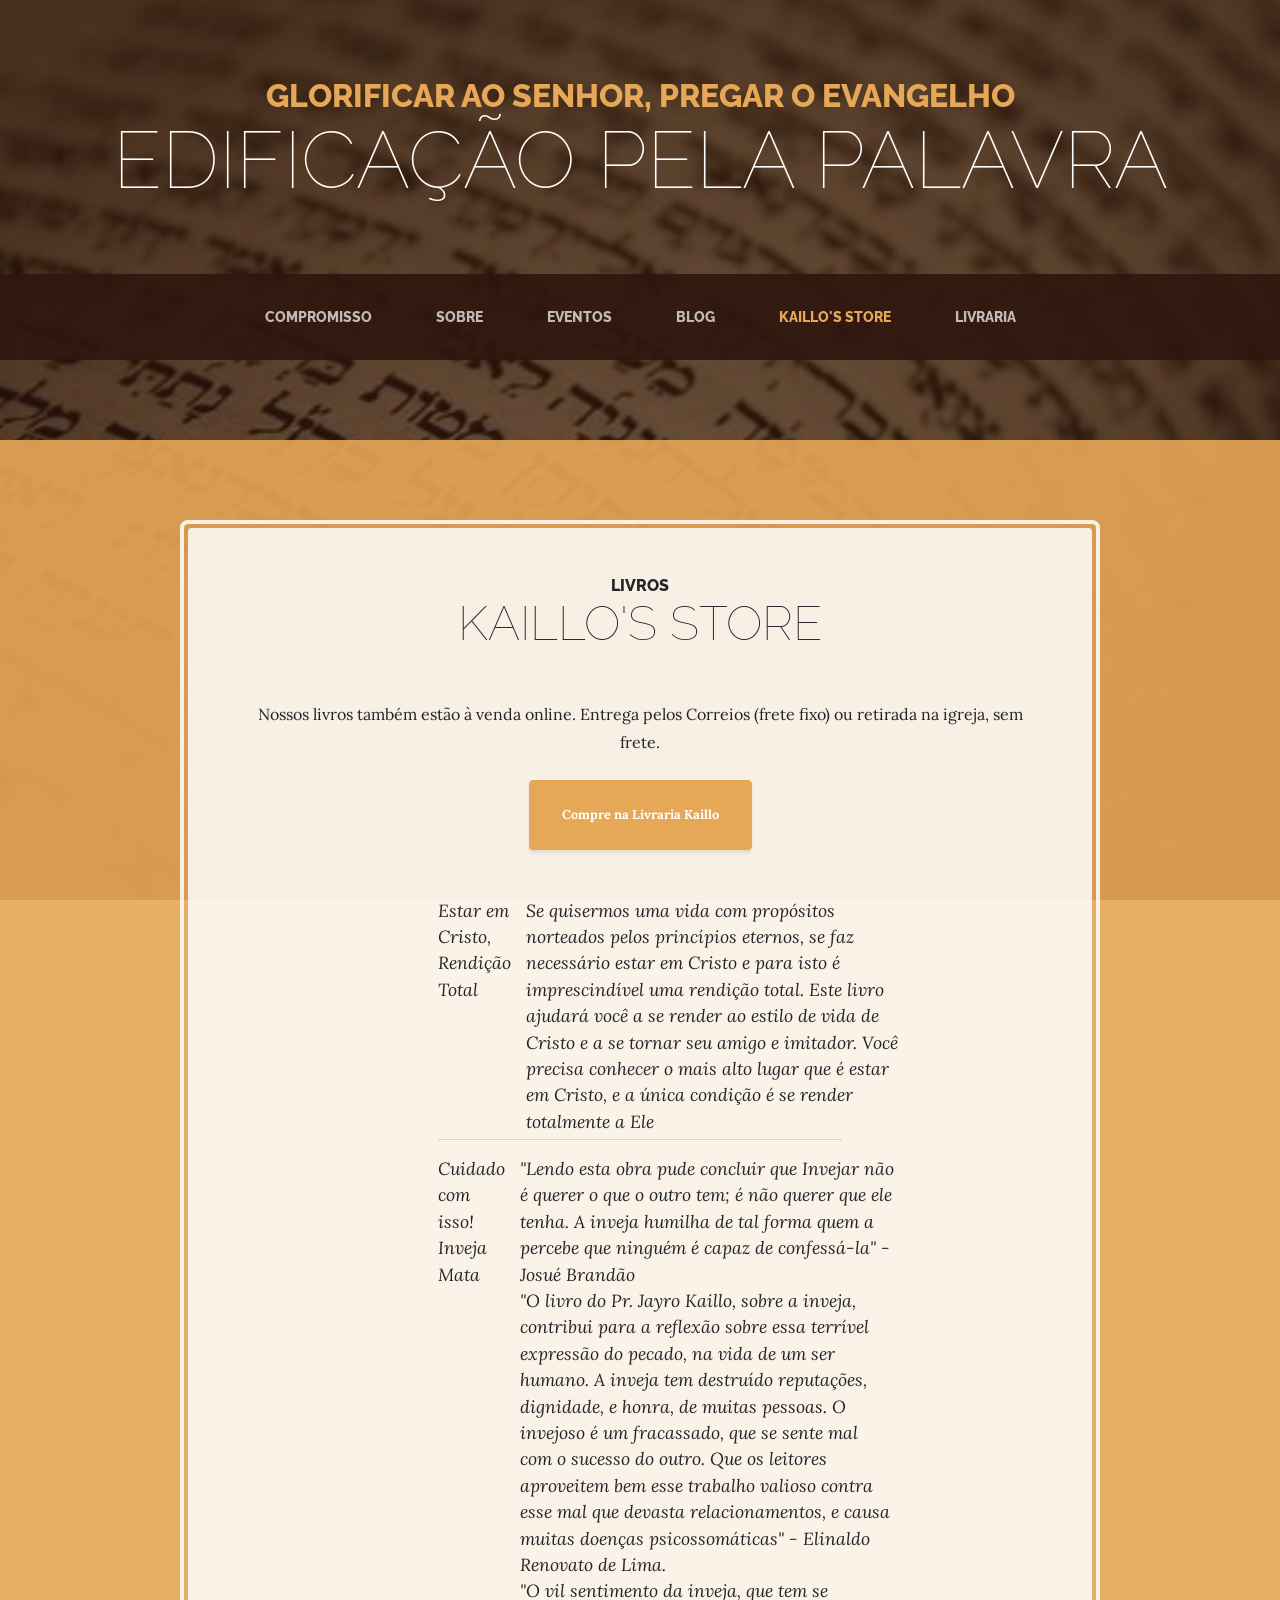
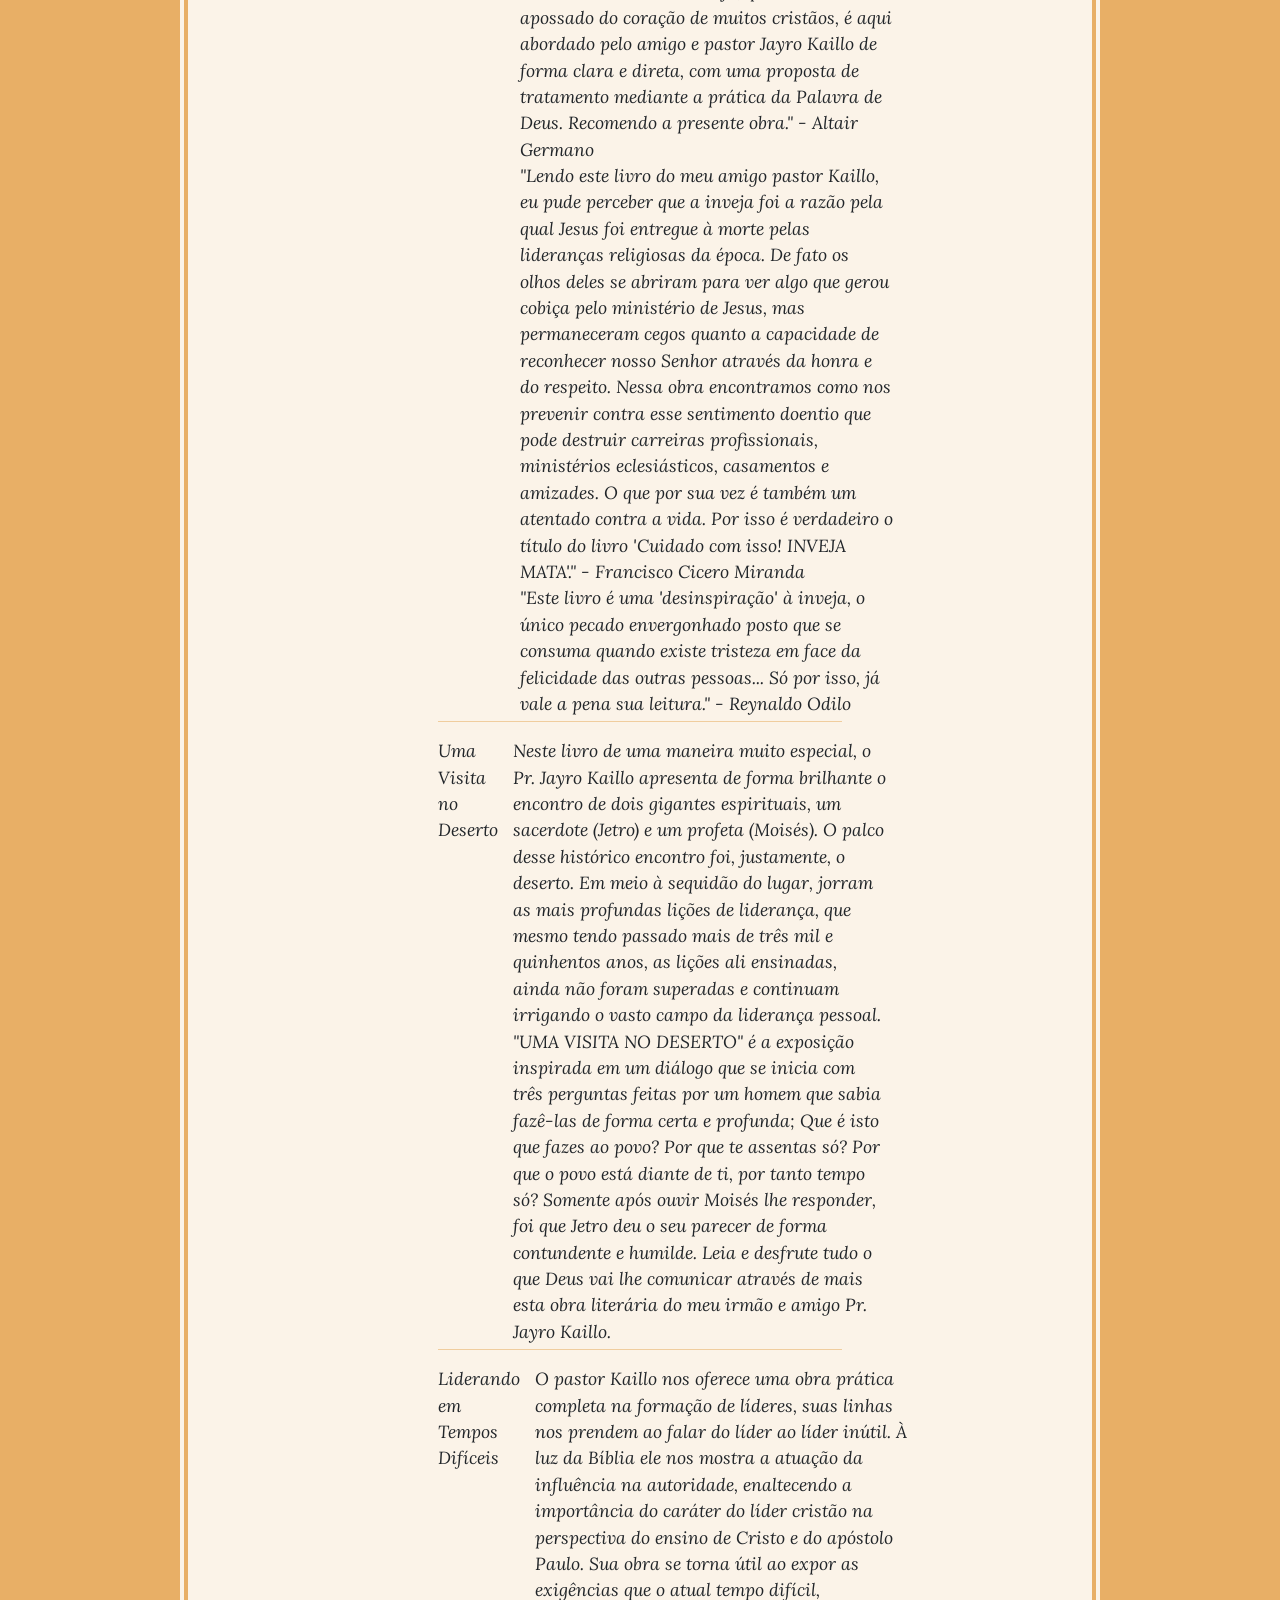
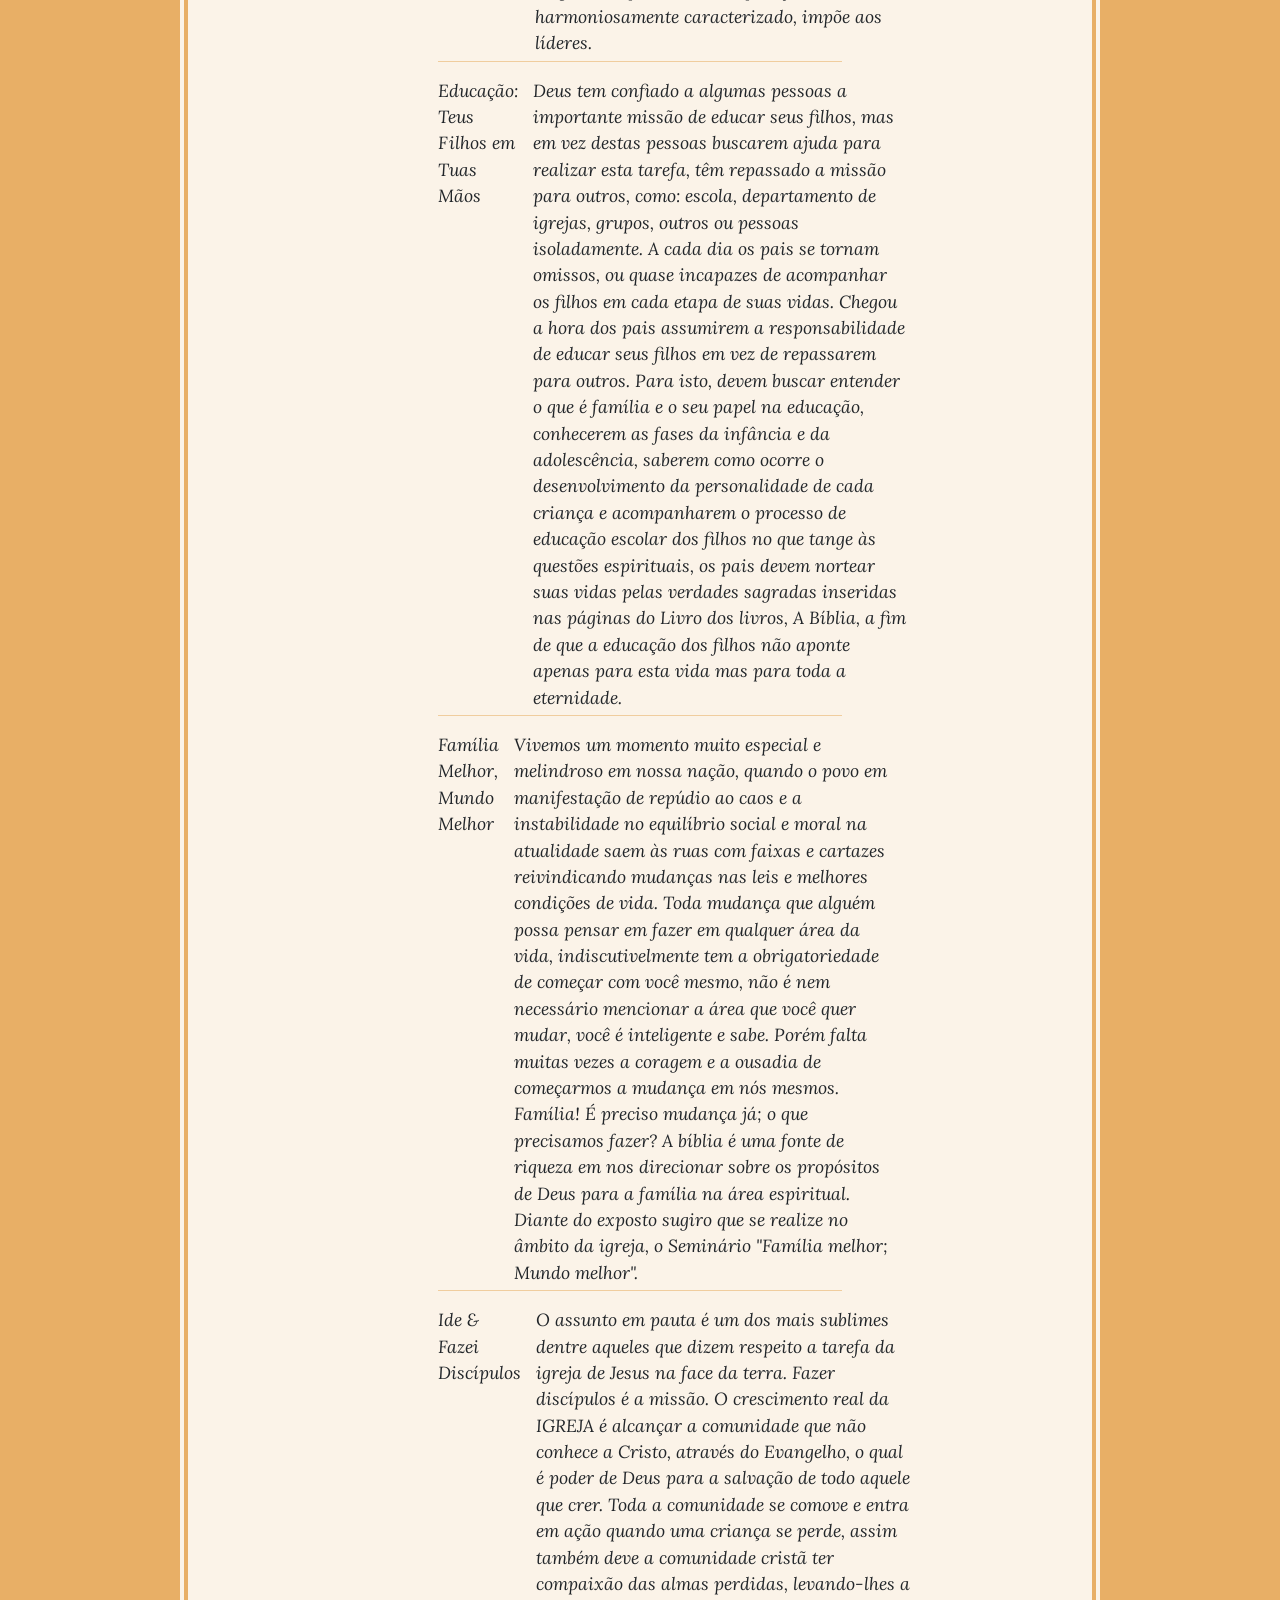
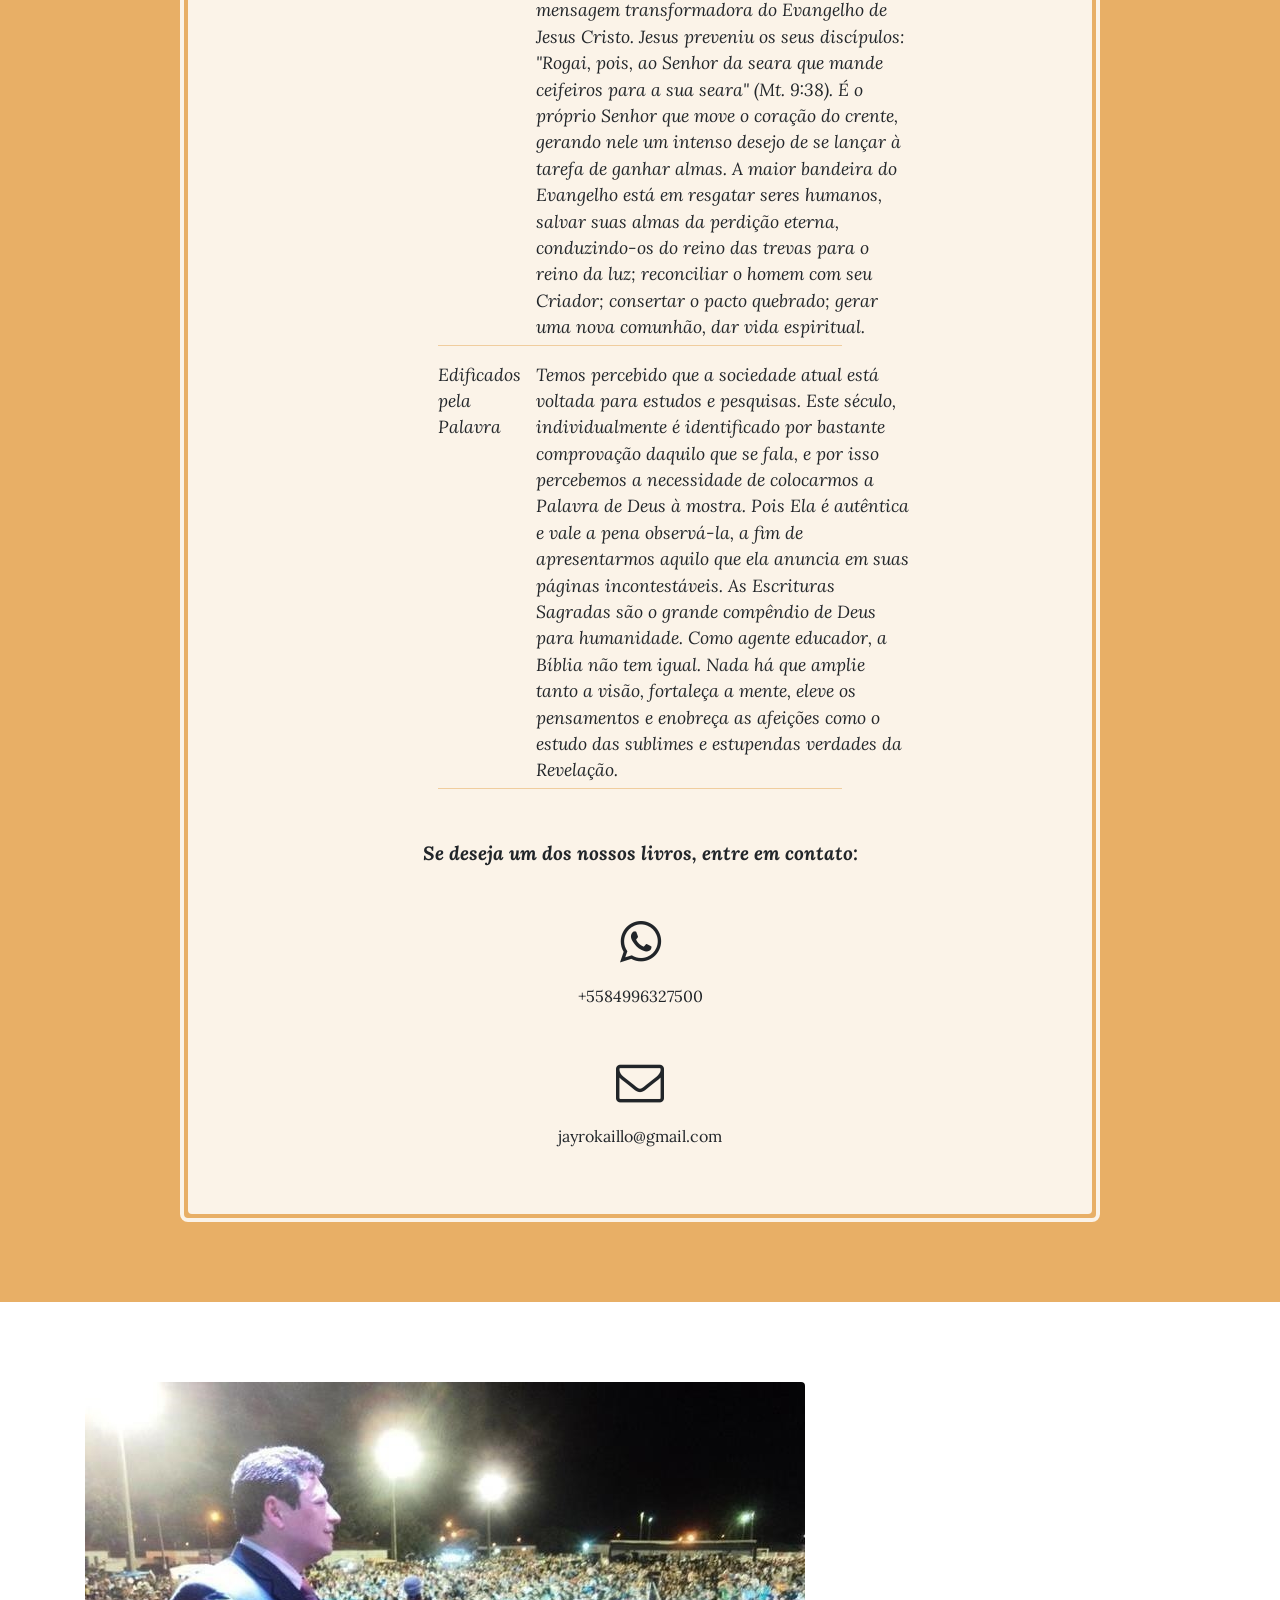
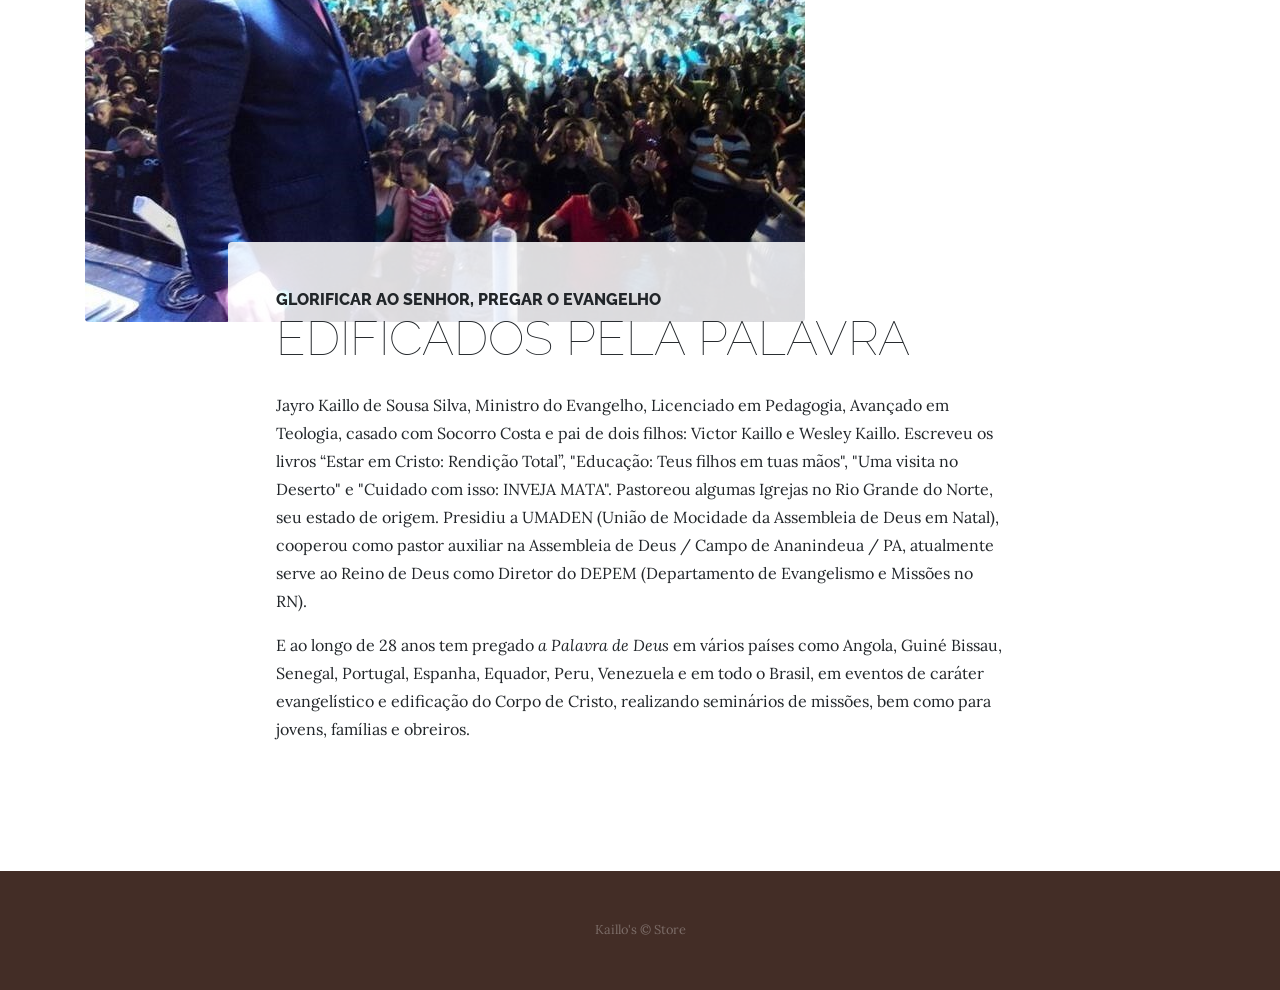
<file: store.html>
<!DOCTYPE html>
<html lang="pt-BR">

  <head>

    <meta charset="utf-8">
    <meta name="viewport" content="width=device-width, initial-scale=1, shrink-to-fit=no">
    <meta name="description" content="">
    <meta name="author" content="">

    <title>Edificação pela Palavra</title>

    <!-- Bootstrap core CSS -->
    <link href="vendor/bootstrap/css/bootstrap.min.css" rel="stylesheet">

    <!-- Custom fonts for this template -->
    <link href="https://fonts.googleapis.com/css?family=Raleway:100,100i,200,200i,300,300i,400,400i,500,500i,600,600i,700,700i,800,800i,900,900i" rel="stylesheet">
    <link href="https://fonts.googleapis.com/css?family=Lora:400,400i,700,700i" rel="stylesheet">

    <!-- Custom styles for this template -->
    <link href="css/business-casual.min.css" rel="stylesheet">
    <link rel="stylesheet" href="https://cdnjs.cloudflare.com/ajax/libs/font-awesome/4.7.0/css/font-awesome.min.css">

    <link rel="shortcut icon" href="img/jk.png" sizes="16x16" type="image/png">

  </head>

  <body>

    <h1 class="site-heading text-center text-white d-none d-lg-block">
      <span class="site-heading-upper text-primary mb-3">Glorificar ao Senhor, Pregar o evangelho</span>
      <span class="site-heading-lower">Edificação pela Palavra</span>
    </h1>

    <!-- Navigation -->
    <nav class="navbar navbar-expand-lg navbar-dark py-lg-4" id="mainNav">
      <div class="container">
        <a class="navbar-brand text-uppercase text-expanded font-weight-bold d-lg-none" href="#">Edificação pela Palavra</a>
        <button class="navbar-toggler" type="button" data-toggle="collapse" data-target="#navbarResponsive" aria-controls="navbarResponsive" aria-expanded="false" aria-label="Toggle navigation">
          <span class="navbar-toggler-icon"></span>
        </button>
        <div class="collapse navbar-collapse" id="navbarResponsive">
          <ul class="navbar-nav mx-auto">
            <li class="nav-item px-lg-4">
              <a class="nav-link text-uppercase text-expanded" href="index.html">Compromisso
                <span class="sr-only">(current)</span>
              </a>
            </li>
            <li class="nav-item px-lg-4">
              <a class="nav-link text-uppercase text-expanded" href="about.html">Sobre</a>
            </li>
            <li class="nav-item px-lg-4">
              <a class="nav-link text-uppercase text-expanded" href="products.html">Eventos</a>
            </li>
            <li class="nav-item px-lg-4">
              <a class="nav-link text-uppercase text-expanded" href="blog.html">Blog</a>
            </li>
            <li class="nav-item active px-lg-4">
              <a class="nav-link text-uppercase text-expanded" href="store.html">Kaillo's Store</a>
            </li>
            <li class="nav-item px-lg-4">
              <a class="nav-link text-uppercase text-expanded" href="https://livraria.ekklesiaai.com" target="_blank" rel="noopener">Livraria</a>
            </li>
          </ul>
        </div>
      </div>
    </nav>

    <section class="page-section cta">
      <div class="container">
        <div class="row">
          <div class="col-xl-10 mx-auto">
            <div class="cta-inner text-center rounded">
              <h2 class="section-heading mb-5">
                <span class="section-heading-upper">Livros</span>
                <span class="section-heading-lower">Kaillo's Store</span>
              </h2>
              <div class="mb-5">
                <p class="mb-4">Nossos livros também estão à venda online. Entrega pelos Correios (frete fixo) ou retirada na igreja, sem frete.</p>
                <a class="btn btn-primary btn-xl" href="https://livraria.ekklesiaai.com" target="_blank" rel="noopener">Compre na Livraria Kaillo</a>
              </div>
              <ul class="list-unstyled list-hours mb-5 text-left mx-auto">
                <li class="list-unstyled-item list-hours-item d-flex flex-column flex-md-row">
                  Estar em Cristo, Rendição Total
                  <span class="col-xl-12 col-lg-10 mx-auto">Se quisermos uma vida com propósitos norteados pelos princípios eternos, se faz necessário estar em Cristo e para isto é imprescindível uma rendição total. Este livro ajudará você a se render ao estilo de vida de Cristo e a se tornar seu amigo e imitador. Você precisa conhecer o mais alto lugar que é estar em Cristo, e a única condição é se render totalmente a Ele</span>
                </li>
                <li class="list-unstyled-item list-hours-item d-flex flex-column flex-md-row">
                  Cuidado com isso! Inveja Mata
                  <span class="col-xl-12 col-lg-10 mx-auto">"Lendo esta obra pude concluir que Invejar não é querer o que o outro tem; é não querer que ele tenha. A inveja humilha de tal forma quem a percebe que ninguém é capaz de confessá-la" - Josué Brandão <br/>
                  "O livro do Pr. Jayro Kaillo, sobre a inveja, contribui para a reflexão sobre essa terrível expressão do pecado, na vida de um ser humano. A inveja tem destruído reputações, dignidade, e honra, de muitas pessoas. O invejoso é um fracassado, que se sente mal com o sucesso do outro. Que os leitores aproveitem bem esse trabalho valioso contra esse mal que devasta relacionamentos, e causa muitas doenças psicossomáticas" - Elinaldo Renovato de Lima. <br/>
                  "O vil sentimento da inveja, que tem se apossado do coração de muitos cristãos, é aqui abordado pelo amigo e pastor Jayro Kaillo de forma clara e direta, com uma proposta de tratamento mediante a prática da Palavra de Deus. Recomendo a presente obra." - Altair Germano <br/>
                  "Lendo este livro do meu amigo pastor Kaillo, eu pude perceber que a inveja foi a razão pela qual Jesus foi entregue à morte pelas lideranças religiosas da época. De fato os olhos deles se abriram para ver algo que gerou cobiça pelo ministério de Jesus, mas permaneceram cegos quanto a capacidade de reconhecer nosso Senhor através da honra e do respeito. Nessa obra encontramos como nos prevenir contra esse sentimento doentio que pode destruir carreiras profissionais, ministérios eclesiásticos, casamentos e amizades. O que por sua vez é também um atentado contra a vida. Por isso é verdadeiro o título do livro 'Cuidado com isso! INVEJA MATA'." - Francisco Cicero Miranda <br/>
                  "Este livro é uma 'desinspiração' à inveja, o único pecado envergonhado posto que se consuma quando existe tristeza em face da felicidade das outras pessoas... Só por isso, já vale a pena sua leitura." - Reynaldo Odilo</span>
                </li>
                <li class="list-unstyled-item list-hours-item d-flex flex-column flex-md-row">
                  Uma Visita no Deserto
                  <span class="col-xl-12 col-lg-10 mx-auto">Neste livro de uma maneira muito especial, o Pr. Jayro Kaillo apresenta de forma brilhante o encontro de dois gigantes espirituais, um sacerdote (Jetro) e um profeta (Moisés). O palco desse histórico encontro foi, justamente, o deserto. Em meio à sequidão do lugar, jorram as mais profundas lições de liderança, que mesmo tendo passado mais de três mil e quinhentos anos, as lições ali ensinadas, ainda não foram superadas e continuam irrigando o vasto campo da liderança pessoal. "UMA VISITA NO DESERTO" é a exposição inspirada em um diálogo que se inicia com três perguntas feitas por um homem que sabia fazê-las de forma certa e profunda; Que é isto que fazes ao povo? Por que te assentas só? Por que o povo está diante de ti, por tanto tempo só? Somente após ouvir Moisés lhe responder, foi que Jetro deu o seu parecer de forma contundente e humilde. Leia e desfrute tudo o que Deus vai lhe comunicar através de mais esta obra literária do meu irmão e amigo Pr. Jayro Kaillo.</span>
                </li>
                <li class="list-unstyled-item list-hours-item d-flex flex-column flex-md-row">
                  Liderando em Tempos Difíceis
                  <span class="col-xl-12 col-lg-10 mx-auto">O pastor Kaillo nos oferece uma obra prática completa na formação de líderes, suas linhas nos prendem ao falar do líder ao líder inútil. À luz da Bíblia ele nos mostra a atuação da influência na autoridade, enaltecendo a importância do caráter do líder cristão na perspectiva do ensino de Cristo e do apóstolo Paulo. Sua obra se torna útil ao expor as exigências que o atual tempo difícil, harmoniosamente caracterizado, impõe aos líderes. </span>
                </li>
                <li class="list-unstyled-item list-hours-item d-flex flex-column flex-md-row">
                  Educação: Teus Filhos em Tuas Mãos
                  <span class="col-xl-12 col-lg-10 mx-auto">Deus tem confiado a algumas pessoas a importante missão de educar seus filhos, mas em vez destas pessoas buscarem ajuda para realizar esta tarefa, têm repassado a missão para outros, como: escola, departamento de igrejas, grupos, outros ou pessoas isoladamente. A cada dia os pais se tornam omissos, ou quase incapazes de acompanhar os filhos em cada etapa de suas vidas. Chegou a hora dos pais assumirem a responsabilidade de educar seus filhos em vez de repassarem para outros. Para isto, devem buscar entender o que é família e o seu papel na educação, conhecerem as fases da infância e da adolescência, saberem como ocorre o desenvolvimento da personalidade de cada criança e acompanharem o processo de educação escolar dos filhos no que tange às questões espirituais, os pais devem nortear suas vidas pelas verdades sagradas inseridas nas páginas do Livro dos livros, A Bíblia, a fim de que a educação dos filhos não aponte apenas para esta vida mas para toda a eternidade.</span>
                </li>
                <!--
                <li class="list-unstyled-item list-hours-item d-flex flex-column flex-md-row">
                  Apocalipse: Uma análise interlinear
                  <span class="col-xl-7 col-lg-10 mx-auto">Founded in 1987 by the Hernandez brothers, our establishment has been serving up rich coffee sourced from artisan farmers in various regions of South and Central America. We are dedicated to travelling the world, finding the best coffee, and bringing back to you here in our cafe.</span>
                </li>-->
                <li class="list-unstyled-item list-hours-item d-flex flex-column flex-md-row">
                  Família Melhor, Mundo Melhor
                  <span class="col-xl-12 col-lg-10 mx-auto">Vivemos um momento muito especial e melindroso em nossa nação, quando o povo em manifestação de repúdio ao caos e a instabilidade no equilíbrio social e moral na atualidade saem às ruas com faixas e cartazes reivindicando mudanças nas leis e melhores condições de vida. Toda mudança que alguém possa pensar em fazer em qualquer área da vida, indiscutivelmente tem a obrigatoriedade de começar com você mesmo, não é nem necessário mencionar a área que você quer mudar, você é inteligente e sabe. Porém falta muitas vezes a coragem e a ousadia de começarmos a mudança em nós mesmos.
Família! É preciso mudança já; o que precisamos fazer? A bíblia é uma fonte de riqueza em nos direcionar sobre os propósitos de Deus para a família na área espiritual.
Diante do exposto sugiro que se realize no âmbito da igreja, o Seminário "Família melhor; Mundo melhor".</span>
                </li>
                <li class="list-unstyled-item list-hours-item d-flex flex-column flex-md-row">
                  Ide &amp; Fazei Discípulos
                  <span class="col-xl-12 col-lg-10 mx-auto">O assunto em pauta é um dos mais sublimes dentre aqueles que dizem respeito a tarefa da igreja de Jesus na face da terra. Fazer discípulos é a missão. O crescimento real da IGREJA é alcançar a comunidade que não conhece a Cristo, através do Evangelho, o qual é poder de Deus para a salvação de todo aquele que crer. Toda a comunidade se comove e entra em ação quando uma criança se perde, assim também deve a comunidade cristã ter compaixão das almas perdidas, levando-lhes a mensagem transformadora do Evangelho de Jesus Cristo. Jesus preveniu os seus discípulos: "Rogai, pois, ao Senhor da seara que mande ceifeiros para a sua seara" (Mt. 9:38). É o próprio Senhor que move o coração do crente, gerando nele um intenso desejo de se lançar à tarefa de ganhar almas. A maior bandeira do Evangelho está em resgatar seres humanos, salvar suas almas da perdição eterna, conduzindo-os do reino das trevas para o reino da luz; reconciliar o homem com seu Criador; consertar o pacto quebrado; gerar uma nova comunhão, dar vida espiritual.</span>
                </li>
                <li class="list-unstyled-item list-hours-item d-flex flex-column flex-md-row">
                  Edificados pela Palavra
                  <span class="col-xl-12 col-lg-10 mx-auto">Temos percebido que a sociedade atual está voltada para estudos e pesquisas. Este século, individualmente é identificado por bastante comprovação daquilo que se fala, e por isso percebemos a necessidade de colocarmos a Palavra de Deus à mostra. Pois Ela é autêntica e vale a pena observá-la, a fim de apresentarmos aquilo que ela anuncia em suas páginas incontestáveis. As Escrituras Sagradas são o grande compêndio de Deus para humanidade. Como agente educador, a Bíblia não tem igual. Nada há que amplie tanto a visão, fortaleça a mente, eleve os pensamentos e enobreça as afeições como o estudo das sublimes e estupendas verdades da Revelação.</span>
                </li>
              </ul>
              <p class="address mb-5">
                <em>
                  <strong>Se deseja um dos nossos livros, entre em contato:</strong>
                  <br>
                </em>
                </p>
                  <div><i class="fa fa-whatsapp fa-3x mb-3 sr-contact"></i></div>
                  <p class="address mb-5">+5584996327500</p>
                  <div><i class="fa fa-envelope-o fa-3x mb-3 sr-contact"></i></div>
                  <p>jayrokaillo@gmail.com</p>
            </div>
          </div>
        </div>
      </div>
    </section>

    <section class="page-section about-heading">
      <div class="container">
        <img class="img-fluid rounded about-heading-img mb-3 mb-lg-0" src="img/about.JPG" alt="">
        <div class="about-heading-content">
          <div class="row">
            <div class="col-xl-9 col-lg-10 mx-auto">
              <div class="bg-faded rounded p-5">
                <h2 class="section-heading mb-4">
                  <span class="section-heading-upper">Glorificar ao Senhor, Pregar o evangelho</span>
                  <span class="section-heading-lower">Edificados pela Palavra</span>
                </h2>
                <p>Jayro Kaillo de Sousa Silva, Ministro do Evangelho, Licenciado em Pedagogia, Avançado em Teologia, casado com Socorro Costa e pai de dois filhos: Victor Kaillo e Wesley Kaillo. Escreveu os livros “Estar em Cristo: Rendição Total”, "Educação: Teus filhos em tuas mãos", "Uma visita no Deserto" e "Cuidado com isso: INVEJA MATA". Pastoreou algumas Igrejas no Rio Grande do Norte, seu estado de origem. Presidiu a UMADEN (União de Mocidade da Assembleia de Deus em Natal), cooperou como pastor auxiliar na Assembleia de Deus / Campo de Ananindeua / PA, atualmente serve ao Reino de Deus como Diretor do DEPEM (Departamento de Evangelismo e Missões no RN).</p>
                <p class="mb-0">E ao longo de 28 anos tem pregado <em>a Palavra de Deus</em>  em vários países como Angola, Guiné Bissau, Senegal, Portugal, Espanha, Equador, Peru, Venezuela e em todo o Brasil, em eventos de caráter evangelístico e edificação do Corpo de Cristo, realizando seminários de missões, bem como para jovens, famílias e obreiros.</p>
              </div>
            </div>
          </div>
        </div>
      </div>
    </section>

    <footer class="footer text-faded text-center py-5">
      <div class="container">
        <p class="m-0 small">Kaillo's &copy; Store</p>
      </div>
    </footer>

    <!-- Bootstrap core JavaScript -->
    <script src="vendor/jquery/jquery.min.js"></script>
    <script src="vendor/bootstrap/js/bootstrap.bundle.min.js"></script>

  </body>

  <!-- Script to highlight the active date in the hours list -->
  <!--
  <script>
    $('.list-hours li').eq(new Date().getDay()).addClass('today');
  </script>
  -->

</html>
</file>
<file: css/business-casual.min.css>
body{font-family:Lora;background:linear-gradient(rgba(47,23,15,.65),rgba(47,23,15,.65)),url("../img/bg.jpg");background-attachment:fixed;background-position:center;background-size:cover}h1,h2,h3,h4,h5,h6{font-family:Raleway}p{line-height:1.75}.text-faded{color:rgba(255,255,255,.3)}.site-heading{margin-top:5rem;margin-bottom:5rem;text-transform:uppercase;line-height:1;font-family:Raleway}.site-heading .site-heading-upper{display:block;font-size:2rem;font-weight:800}.site-heading .site-heading-lower{font-size:5rem;font-weight:100;line-height:4rem}.page-section{margin-top:5rem;margin-bottom:5rem}.section-heading{text-transform:uppercase}.section-heading .section-heading-upper{display:block;font-size:1rem;font-weight:800}.section-heading .section-heading-lower{display:block;font-size:3rem;font-weight:100}.bg-faded{background-color:rgba(255,255,255,.85)}#mainNav{background-color:rgba(47,23,15,.9);font-family:Raleway}#mainNav .navbar-brand{color:#e6a756}#mainNav .navbar-nav .nav-item .nav-link{color:rgba(255,255,255,.7);font-weight:800}#mainNav .navbar-nav .nav-item.active .nav-link{color:#e6a756}@media (min-width:992px){#mainNav .navbar-nav .nav-item .nav-link{font-size:.9rem}#mainNav .navbar-nav .nav-item .nav-link:hover{color:rgba(255,255,255,.4)}#mainNav .navbar-nav .nav-item.active .nav-link:hover{color:#e6a756}}.btn-xl{font-weight:700;font-size:.8rem;padding-top:1.5rem;padding-bottom:1.5rem;padding-left:2rem;padding-right:2rem}.intro{position:relative}@media (min-width:992px){.intro .intro-img{width:75%;float:right}.intro .intro-text{left:0;width:60%;margin-top:3rem;position:absolute}.intro .intro-text .intro-button{width:100%;left:0;position:absolute;bottom:-2rem}}@media (min-width:1200px){.intro .intro-text{width:45%}}.cta{padding-top:5rem;padding-bottom:5rem;background-color:rgba(230,167,86,.9)}.cta .cta-inner{position:relative;padding:3rem;margin:.5rem;background-color:rgba(255,255,255,.85)}.cta .cta-inner:before{border-radius:.5rem;content:"";position:absolute;top:-.5rem;bottom:-.5rem;left:-.5rem;right:-.5rem;border:.25rem solid rgba(255,255,255,.85)}@media (min-width:992px){.about-heading .about-heading-img{position:relative;z-index:0}.about-heading .about-heading-content{margin-top:-5rem;position:relative;z-index:1}}@media (max-width:575.98px){.product-item .product-item-title .section-heading-lower{font-size:2.25rem}}@media (min-width:992px){.product-item .product-item-title{position:relative;z-index:1;margin-bottom:-3rem}.product-item .product-item-img{position:relative;z-index:0;max-width:60vw}.product-item .product-item-description{position:relative;z-index:1;margin-top:-3rem;max-width:50vw}}.list-hours{font-size:.9rem}.list-hours .list-hours-item{border-bottom:1px solid rgba(230,167,86,.5);padding-bottom:.25rem;margin-bottom:1rem;font-style:italic}.list-hours .list-hours-item.today{font-weight:700;color:#e6a756}@media (min-width:992px){.list-hours{width:50%;font-size:1.1rem}}.address strong{font-size:1.2rem}.footer{background-color:rgba(47,23,15,.9)}.text-primary{color:#e6a756!important}.bg-primary{background-color:#e6a756!important}.btn{box-shadow:0 3px 3px 0 rgba(33,37,41,.1)}.btn-primary{background-color:#e6a756;border-color:#e6a756}.btn-primary:active,.btn-primary:focus,.btn-primary:hover{background-color:#df902a;border-color:#df902a}.font-weight-light{font-weight:100!important}
</file>
